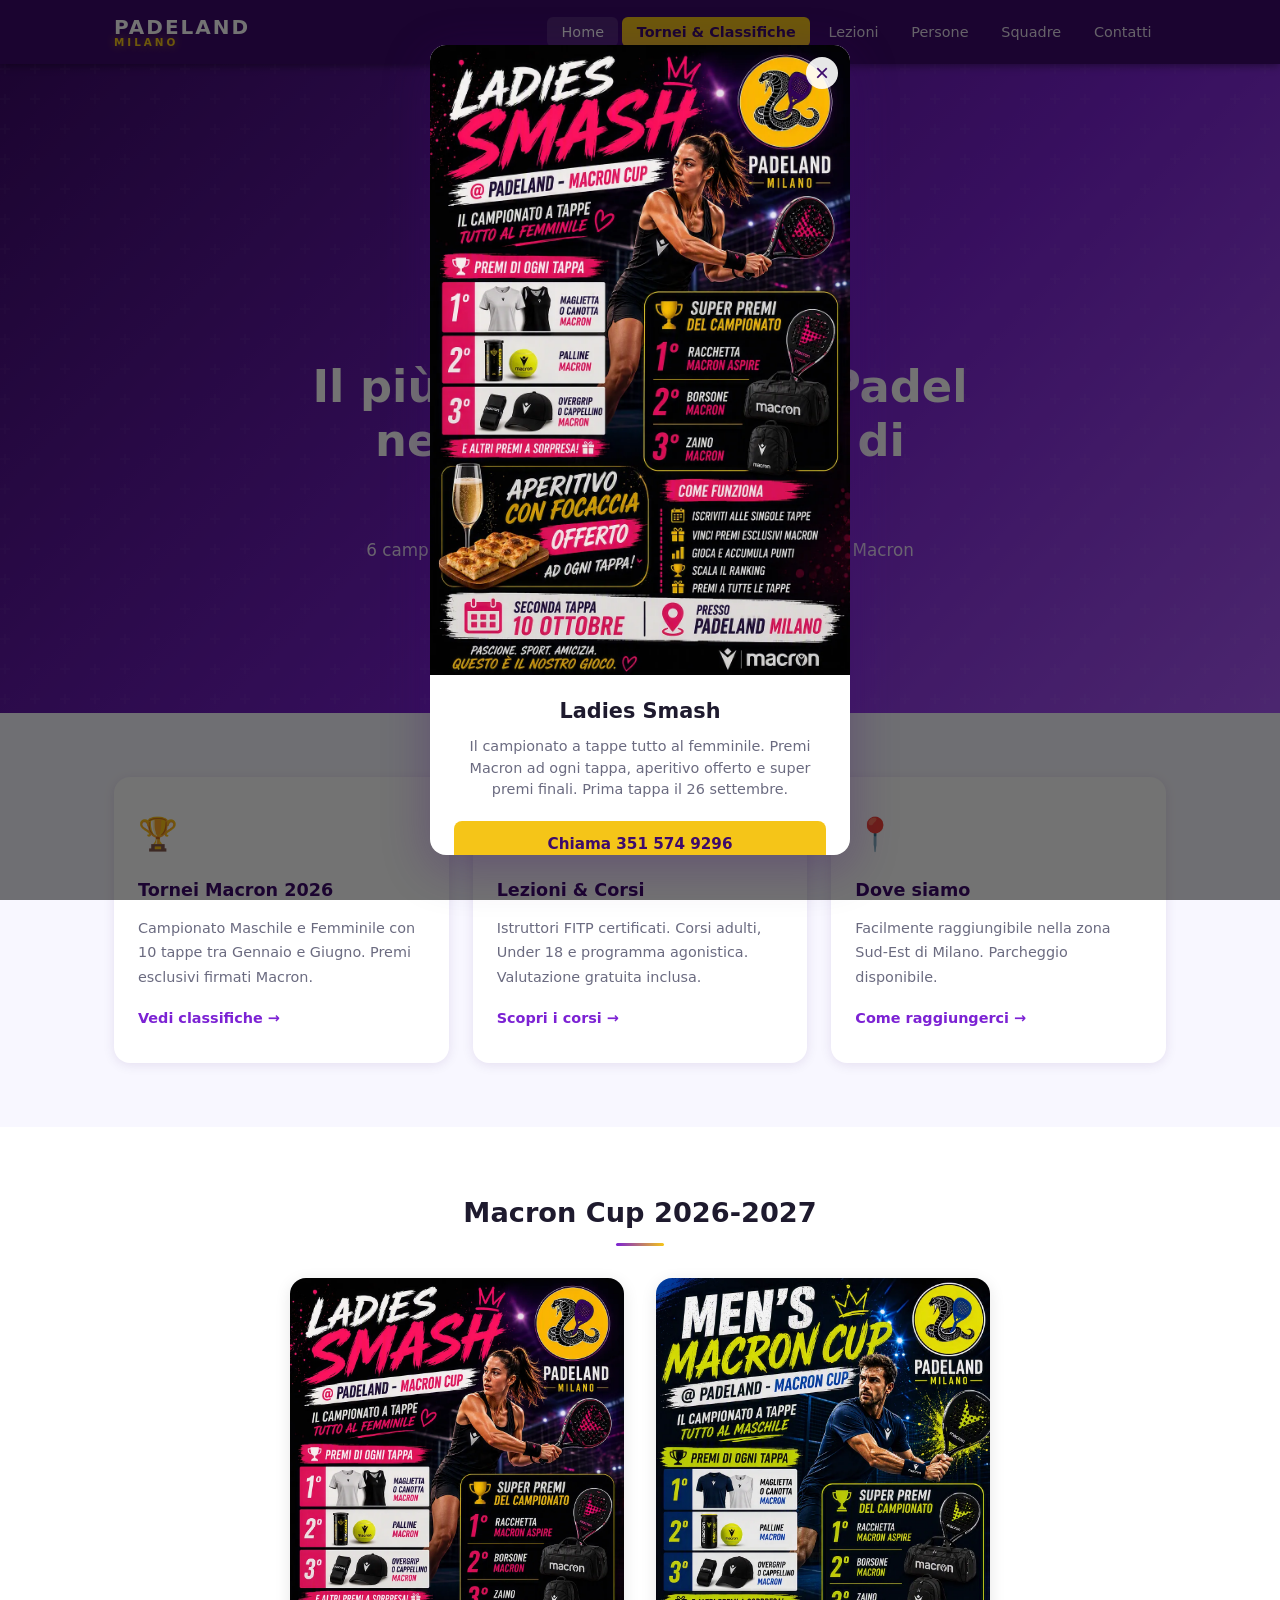
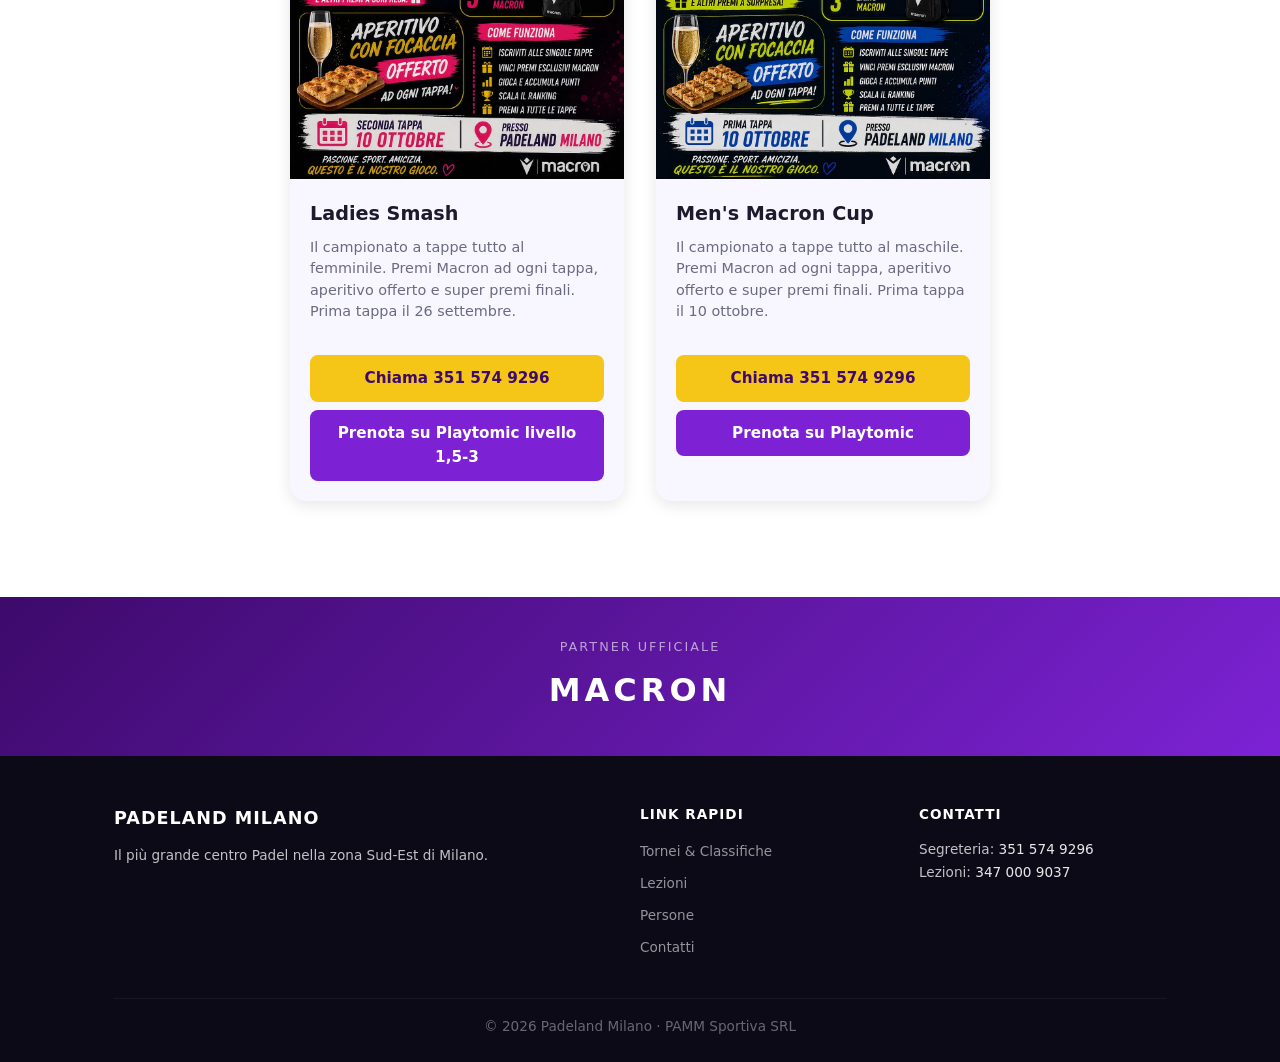
<file: index.html>
<!DOCTYPE html>
<html lang="it">
<head>
  <meta charset="UTF-8">
  <meta name="viewport" content="width=device-width, initial-scale=1.0">
  <title>Padeland Milano - Il più grande centro Padel nella zona Sud-Est di Milano</title>
  <link rel="stylesheet" href="style.css">
  <script async src="https://www.googletagmanager.com/gtag/js?id=G-F0L2XZR0WP"></script>
  <script>
    window.dataLayer = window.dataLayer || [];
    function gtag(){dataLayer.push(arguments);}
    gtag('js', new Date());
    gtag('config', 'G-F0L2XZR0WP');
  </script>
</head>
<body>

  <nav class="navbar">
    <div class="nav-container">
      <a href="index.html" class="nav-logo">
        <span class="logo-text">PADELAND</span>
        <span class="logo-sub">MILANO</span>
      </a>
      <button class="nav-toggle" id="navToggle" aria-label="Menu">
        <span></span><span></span><span></span>
      </button>
      <ul class="nav-menu" id="navMenu">
        <li><a href="index.html" class="nav-link active">Home</a></li>
        <li><a href="tornei.html" class="nav-link highlight">Tornei &amp; Classifiche</a></li>
        <li><a href="lezioni.html" class="nav-link">Lezioni</a></li>
        <li><a href="persone.html" class="nav-link">Persone</a></li>
        <li><a href="serie-d.html" class="nav-link">Squadre</a></li>
        <li><a href="contatti.html" class="nav-link">Contatti</a></li>
      </ul>
    </div>
  </nav>

  <header class="hero">
    <div class="hero-content">
      <img src="img/logo.png" alt="Padeland Milano" class="hero-logo">
      <div class="hero-badge">Milano Sud-Est</div>
      <h1>Il più grande centro Padel<br>nella zona Sud-Est di Milano</h1>
      <p class="hero-sub">6 campi coperti · Tornei · Lezioni per tutti i livelli · Partner Macron</p>
      <div class="hero-cta">
        <a href="tornei.html" class="btn btn-primary">Classifiche 2026</a>
        <a href="lezioni.html" class="btn btn-secondary">Inizia a giocare</a>
      </div>
    </div>
  </header>

  <section class="features">
    <div class="container">
      <div class="features-grid">
        <div class="feature-card">
          <div class="feature-icon">🏆</div>
          <h3>Tornei Macron 2026</h3>
          <p>Campionato Maschile e Femminile con 10 tappe tra Gennaio e Giugno. Premi esclusivi firmati Macron.</p>
          <a href="tornei.html" class="feature-link">Vedi classifiche →</a>
        </div>
        <div class="feature-card">
          <div class="feature-icon">🎓</div>
          <h3>Lezioni &amp; Corsi</h3>
          <p>Istruttori FITP certificati. Corsi adulti, Under 18 e programma agonistica. Valutazione gratuita inclusa.</p>
          <a href="lezioni.html" class="feature-link">Scopri i corsi →</a>
        </div>
        <div class="feature-card">
          <div class="feature-icon">📍</div>
          <h3>Dove siamo</h3>
          <p>Facilmente raggiungibile nella zona Sud-Est di Milano. Parcheggio disponibile.</p>
          <a href="contatti.html" class="feature-link">Come raggiungerci →</a>
        </div>
      </div>
    </div>
  </section>

  <section class="tournaments-preview">
    <div class="container">
      <h2 class="section-title">Macron Cup 2026-2027</h2>
      <div class="locandine-grid">
        <div class="locandina-card">
          <img src="img/locandina1.webp" alt="Ladies Smash — Campionato femminile a tappe">
          <h3>Ladies Smash</h3>
          <p>Il campionato a tappe tutto al femminile. Premi Macron ad ogni tappa, aperitivo offerto e super premi finali. Prima tappa il 26 settembre.</p>
          <div class="locandina-actions">
            <a href="tel:3515749296" class="promo-btn promo-btn-phone">Chiama 351 574 9296</a>
            <a href="https://app.playtomic.com/tournaments/b146290d-3f80-4524-9b76-7422bfa9be40?utm_source=manager" target="_blank" class="promo-btn promo-btn-playtomic">Prenota su Playtomic livello 1,5-3</a>
          </div>
        </div>
        <div class="locandina-card">
          <img src="img/locandina2.webp" alt="Men's Macron Cup — Campionato maschile a tappe">
          <h3>Men's Macron Cup</h3>
          <p>Il campionato a tappe tutto al maschile. Premi Macron ad ogni tappa, aperitivo offerto e super premi finali. Prima tappa il 10 ottobre.</p>
          <div class="locandina-actions">
            <a href="tel:3515749296" class="promo-btn promo-btn-phone">Chiama 351 574 9296</a>
            <a href="https://app.playtomic.com/tournaments/f98c171d-4ebe-49f1-a6be-f34a6c798271?utm_source=manager" target="_blank" class="promo-btn promo-btn-playtomic">Prenota su Playtomic</a>
          </div>
        </div>
      </div>
    </div>
  </section>

  <section class="partners">
    <div class="container">
      <p class="partner-label">Partner ufficiale</p>
      <div class="partner-logo">MACRON</div>
    </div>
  </section>

  <footer class="footer">
    <div class="container">
      <div class="footer-grid">
        <div>
          <div class="footer-logo">PADELAND MILANO</div>
          <p>Il più grande centro Padel nella zona Sud-Est di Milano.</p>
        </div>
        <div>
          <h4>Link rapidi</h4>
          <ul>
            <li><a href="tornei.html">Tornei &amp; Classifiche</a></li>
            <li><a href="lezioni.html">Lezioni</a></li>
            <li><a href="persone.html">Persone</a></li>
            <li><a href="contatti.html">Contatti</a></li>
          </ul>
        </div>
        <div>
          <h4>Contatti</h4>
          <p>Segreteria: <a href="tel:3515749296" style="color:rgba(255,255,255,0.9);">351 574 9296</a><br>Lezioni: <a href="tel:3470009037" style="color:rgba(255,255,255,0.9);">347 000 9037</a></p>
        </div>
      </div>
      <div class="footer-bottom">
        <p>© 2026 Padeland Milano · PAMM Sportiva SRL</p>
      </div>
    </div>
  </footer>

  <script src="main.js"></script>
</body>
</html>
</file>
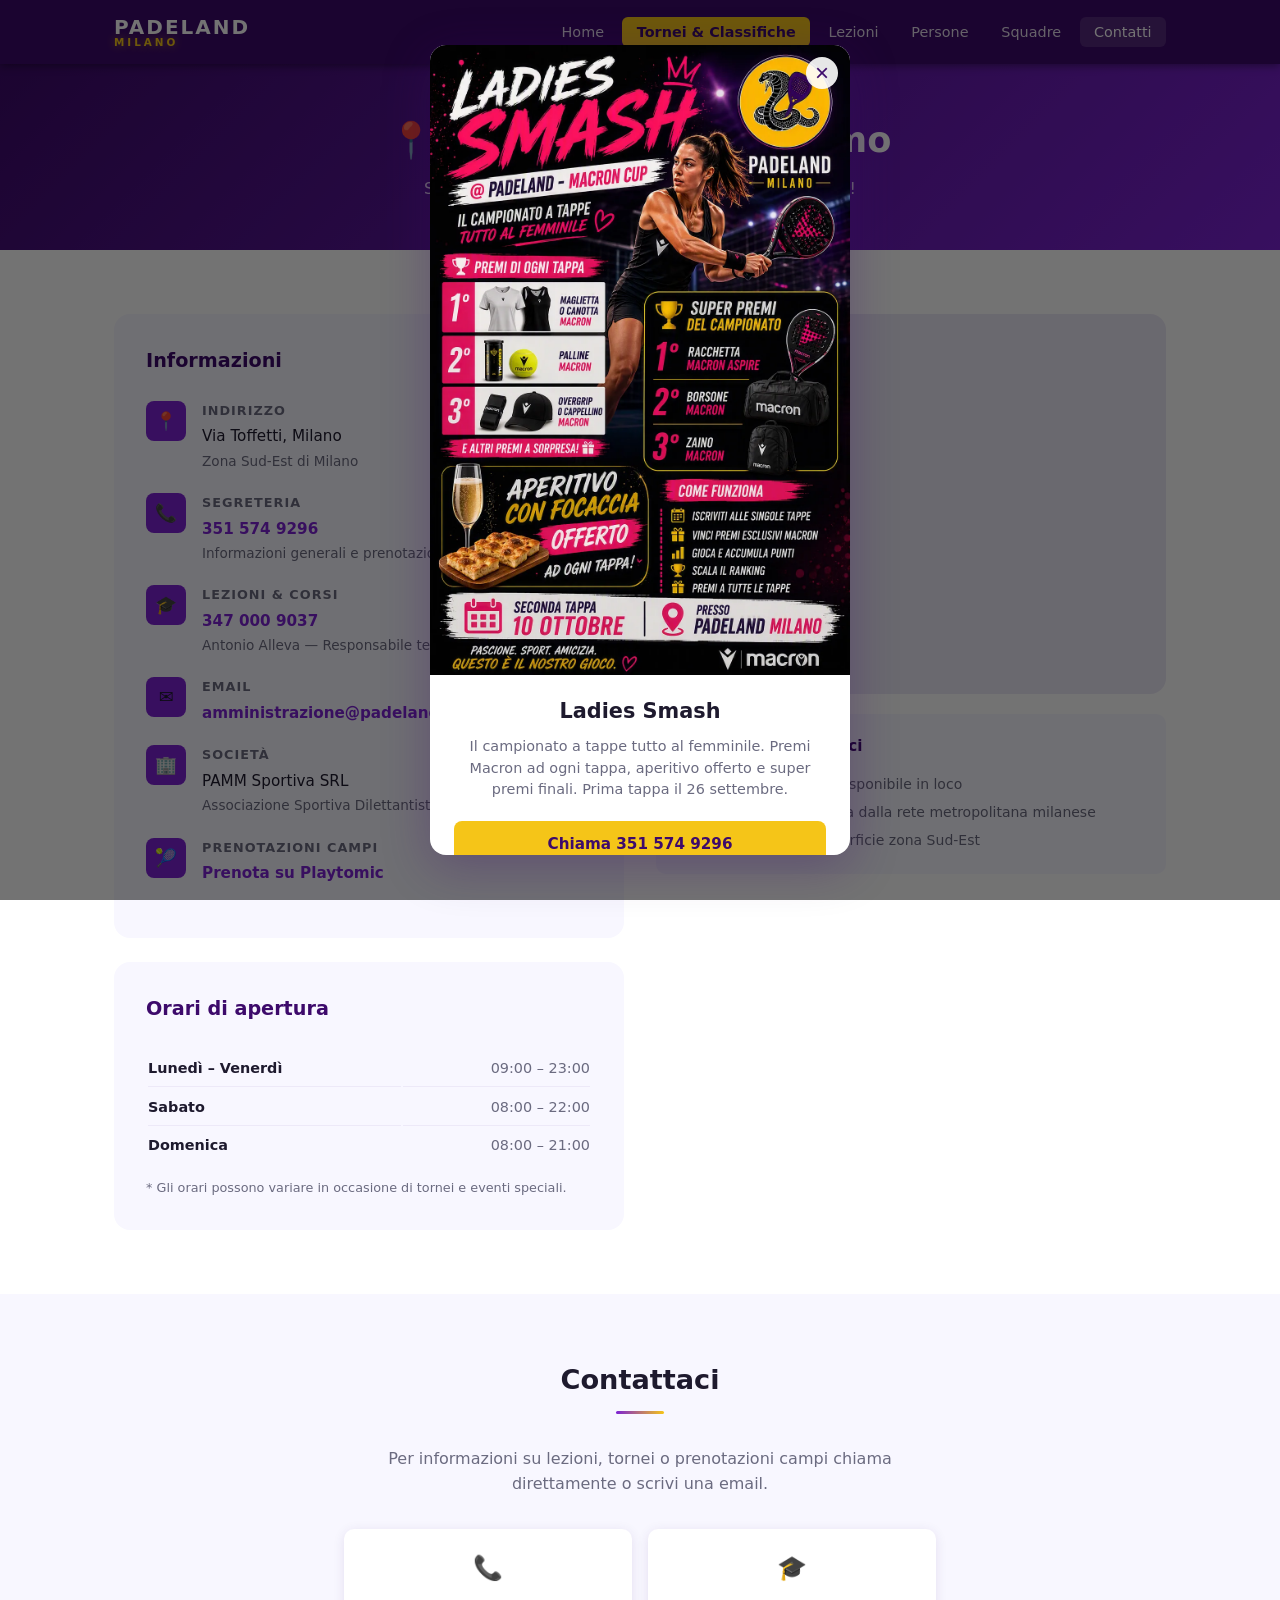
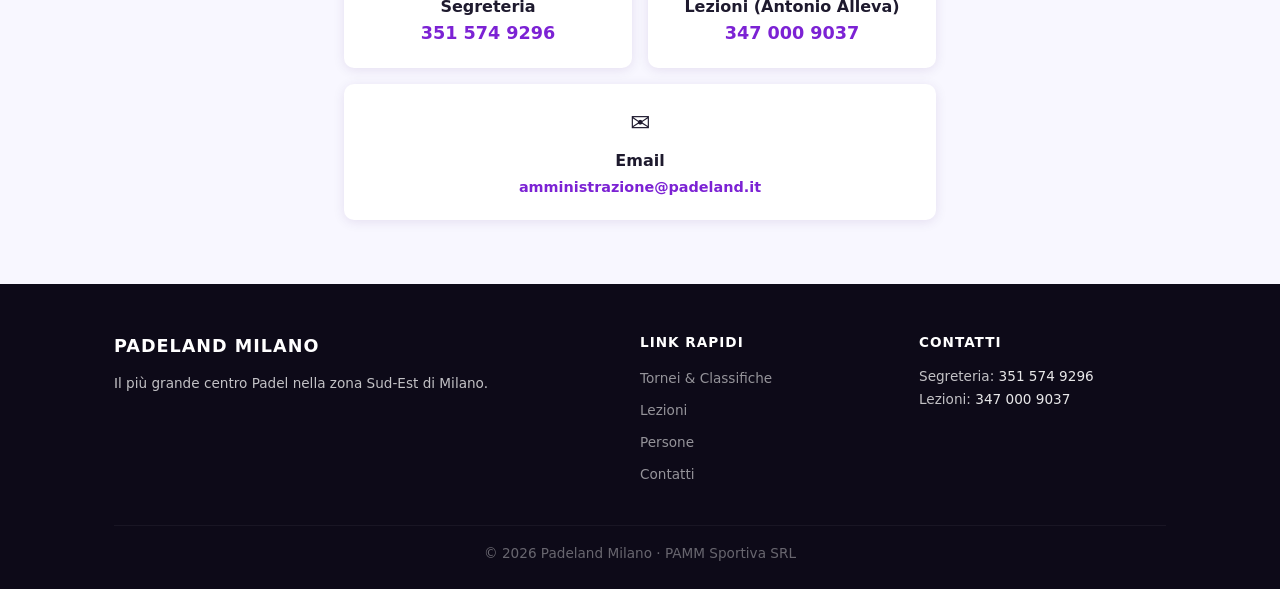
<file: contatti.html>
<!DOCTYPE html>
<html lang="it">
<head>
  <meta charset="UTF-8">
  <meta name="viewport" content="width=device-width, initial-scale=1.0">
  <title>Contatti — Padeland Milano</title>
  <link rel="stylesheet" href="style.css">
  <script async src="https://www.googletagmanager.com/gtag/js?id=G-F0L2XZR0WP"></script>
  <script>
    window.dataLayer = window.dataLayer || [];
    function gtag(){dataLayer.push(arguments);}
    gtag('js', new Date());
    gtag('config', 'G-F0L2XZR0WP');
  </script>
</head>
<body>

  <nav class="navbar">
    <div class="nav-container">
      <a href="index.html" class="nav-logo">
        <span class="logo-text">PADELAND</span>
        <span class="logo-sub">MILANO</span>
      </a>
      <button class="nav-toggle" id="navToggle" aria-label="Menu">
        <span></span><span></span><span></span>
      </button>
      <ul class="nav-menu" id="navMenu">
        <li><a href="index.html" class="nav-link">Home</a></li>
        <li><a href="tornei.html" class="nav-link highlight">Tornei &amp; Classifiche</a></li>
        <li><a href="lezioni.html" class="nav-link">Lezioni</a></li>
        <li><a href="persone.html" class="nav-link">Persone</a></li>
        <li><a href="serie-d.html" class="nav-link">Squadre</a></li>
        <li><a href="contatti.html" class="nav-link active">Contatti</a></li>
      </ul>
    </div>
  </nav>

  <div class="page-header">
    <h1>📍 Contatti &amp; Dove siamo</h1>
    <p>Siamo nella zona Sud-Est di Milano — vieni a trovarci!</p>
  </div>

  <main>
    <section>
      <div class="container">
        <div class="contact-grid">

          <div>
            <div class="contact-info-card">
              <h2>Informazioni</h2>

              <div class="contact-item">
                <div class="contact-item-icon">📍</div>
                <div class="contact-item-text">
                  <strong>Indirizzo</strong>
                  <p>Via Toffetti, Milano<br><span style="color:var(--gray-600); font-size:0.85rem;">Zona Sud-Est di Milano</span></p>
                </div>
              </div>

              <div class="contact-item">
                <div class="contact-item-icon">📞</div>
                <div class="contact-item-text">
                  <strong>Segreteria</strong>
                  <p><a href="tel:3515749296">351 574 9296</a><br>
                  <span style="color:var(--gray-600); font-size:0.85rem;">Informazioni generali e prenotazioni</span></p>
                </div>
              </div>

              <div class="contact-item">
                <div class="contact-item-icon">🎓</div>
                <div class="contact-item-text">
                  <strong>Lezioni &amp; Corsi</strong>
                  <p><a href="tel:3470009037">347 000 9037</a><br>
                  <span style="color:var(--gray-600); font-size:0.85rem;">Antonio Alleva — Responsabile tecnico</span></p>
                </div>
              </div>

              <div class="contact-item">
                <div class="contact-item-icon">✉️</div>
                <div class="contact-item-text">
                  <strong>Email</strong>
                  <p><a href="mailto:amministrazione@padeland.it">amministrazione@padeland.it</a></p>
                </div>
              </div>

              <div class="contact-item">
                <div class="contact-item-icon">🏢</div>
                <div class="contact-item-text">
                  <strong>Società</strong>
                  <p>PAMM Sportiva SRL<br>
                  <span style="color:var(--gray-600); font-size:0.85rem;">Associazione Sportiva Dilettantistica</span></p>
                </div>
              </div>

              <div class="contact-item">
                <div class="contact-item-icon">🎾</div>
                <div class="contact-item-text">
                  <strong>Prenotazioni campi</strong>
                  <p><a href="https://www.playtomic.io" target="_blank" rel="noopener">Prenota su Playtomic</a></p>
                </div>
              </div>
            </div>

            <div class="contact-info-card" style="margin-top: 1.5rem;">
              <h2>Orari di apertura</h2>
              <table class="orari-table">
                <tr><td>Lunedì – Venerdì</td><td>09:00 – 23:00</td></tr>
                <tr><td>Sabato</td><td>08:00 – 22:00</td></tr>
                <tr><td>Domenica</td><td>08:00 – 21:00</td></tr>
              </table>
              <p style="font-size:0.8rem; color:var(--gray-600); margin-top:0.75rem;">
                * Gli orari possono variare in occasione di tornei e eventi speciali.
              </p>
            </div>
          </div>

          <div>
            <div class="map-placeholder">
              <iframe
                src="https://www.google.com/maps/embed?pb=!1m18!1m12!1m3!1d2799.5!2d9.2333!3d45.4400!2m3!1f0!2f0!3f0!3m2!1i1024!2i768!4f13.1!3m3!1m2!1s0x0%3A0x0!2zVmlhIFRvZmZldHRpLCBNaWxhbm8!5e0!3m2!1sit!2sit!4v1"
                allowfullscreen=""
                loading="lazy"
                referrerpolicy="no-referrer-when-downgrade"
                title="Mappa Padeland Milano">
              </iframe>
            </div>

            <div style="margin-top: 1.25rem; background: var(--gray-100); border-radius: var(--radius); padding: 1.25rem;">
              <h3 style="font-size: 0.95rem; font-weight: 700; margin-bottom: 0.75rem; color: var(--purple-dark);">🚗 Come raggiungerci</h3>
              <ul style="font-size: 0.875rem; color: var(--gray-600); line-height: 2;">
                <li>• <strong>In auto:</strong> Parcheggio disponibile in loco</li>
                <li>• <strong>In metro:</strong> Zona servita dalla rete metropolitana milanese</li>
                <li>• <strong>In tram:</strong> Linee di superficie zona Sud-Est</li>
              </ul>
            </div>
          </div>

        </div>
      </div>
    </section>

    <section style="background: var(--gray-100); padding: 4rem 0;">
      <div class="container" style="text-align: center; max-width: 640px;">
        <h2 class="section-title">Contattaci</h2>
        <p style="color: var(--gray-600); margin-bottom: 2rem;">
          Per informazioni su lezioni, tornei o prenotazioni campi chiama direttamente o scrivi una email.
        </p>
        <div style="display: flex; gap: 1rem; justify-content: center; flex-wrap: wrap;">
          <div style="background: white; padding: 1.25rem 1.75rem; border-radius: var(--radius); box-shadow: var(--shadow); flex: 1; min-width: 200px;">
            <div style="font-size: 1.5rem; margin-bottom: 0.4rem;">📞</div>
            <strong>Segreteria</strong><br>
            <a href="tel:3515749296" style="color: var(--purple); font-weight: 700; font-size: 1.1rem;">351 574 9296</a>
          </div>
          <div style="background: white; padding: 1.25rem 1.75rem; border-radius: var(--radius); box-shadow: var(--shadow); flex: 1; min-width: 200px;">
            <div style="font-size: 1.5rem; margin-bottom: 0.4rem;">🎓</div>
            <strong>Lezioni (Antonio Alleva)</strong><br>
            <a href="tel:3470009037" style="color: var(--purple); font-weight: 700; font-size: 1.1rem;">347 000 9037</a>
          </div>
          <div style="background: white; padding: 1.25rem 1.75rem; border-radius: var(--radius); box-shadow: var(--shadow); flex: 1; min-width: 200px;">
            <div style="font-size: 1.5rem; margin-bottom: 0.4rem;">✉️</div>
            <strong>Email</strong><br>
            <a href="mailto:amministrazione@padeland.it" style="color: var(--purple); font-weight: 600; font-size: 0.9rem;">amministrazione@padeland.it</a>
          </div>
        </div>
      </div>
    </section>
  </main>

  <footer class="footer">
    <div class="container">
      <div class="footer-grid">
        <div>
          <div class="footer-logo">PADELAND MILANO</div>
          <p>Il più grande centro Padel nella zona Sud-Est di Milano.</p>
        </div>
        <div>
          <h4>Link rapidi</h4>
          <ul>
            <li><a href="tornei.html">Tornei &amp; Classifiche</a></li>
            <li><a href="lezioni.html">Lezioni</a></li>
            <li><a href="persone.html">Persone</a></li>
            <li><a href="contatti.html">Contatti</a></li>
          </ul>
        </div>
        <div>
          <h4>Contatti</h4>
          <p>Segreteria: <a href="tel:3515749296" style="color:rgba(255,255,255,0.9);">351 574 9296</a><br>Lezioni: <a href="tel:3470009037" style="color:rgba(255,255,255,0.9);">347 000 9037</a></p>
        </div>
      </div>
      <div class="footer-bottom">
        <p>© 2026 Padeland Milano · PAMM Sportiva SRL</p>
      </div>
    </div>
  </footer>

  <script src="main.js"></script>
</body>
</html>
</file>
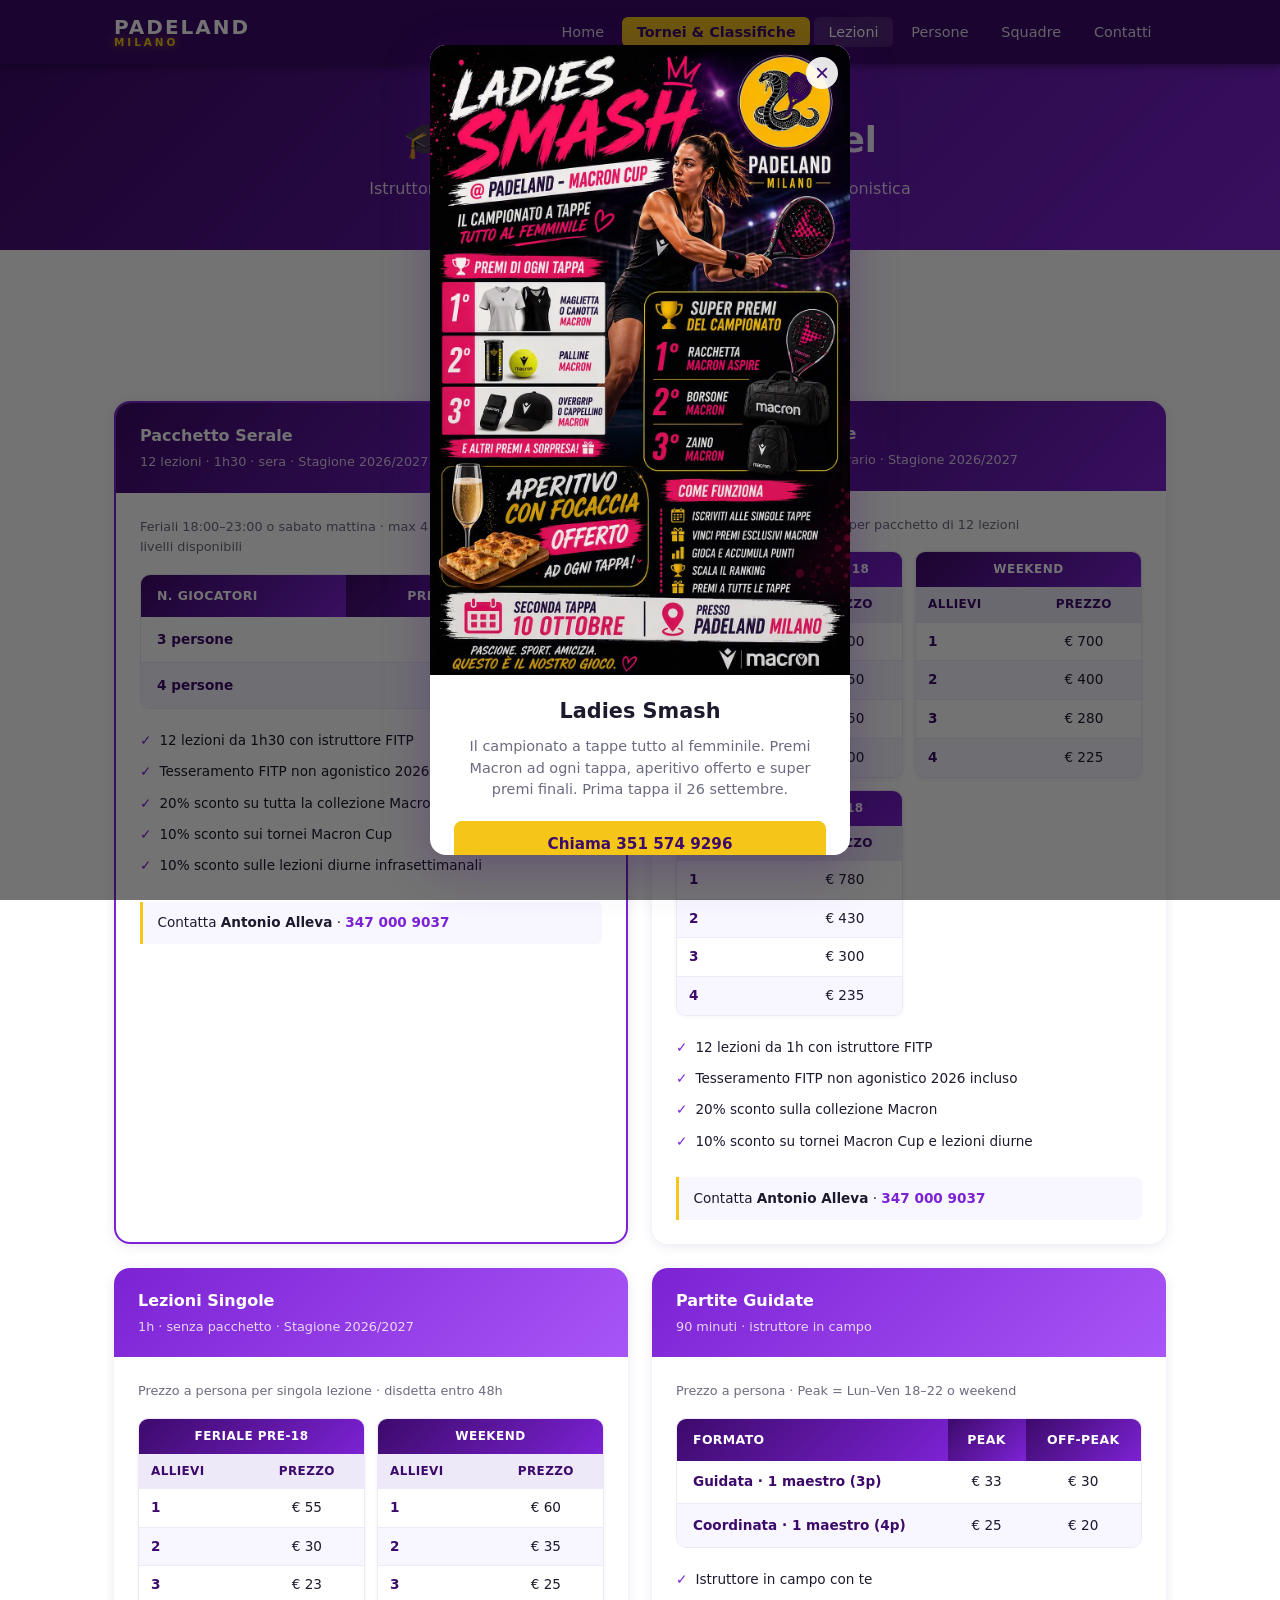
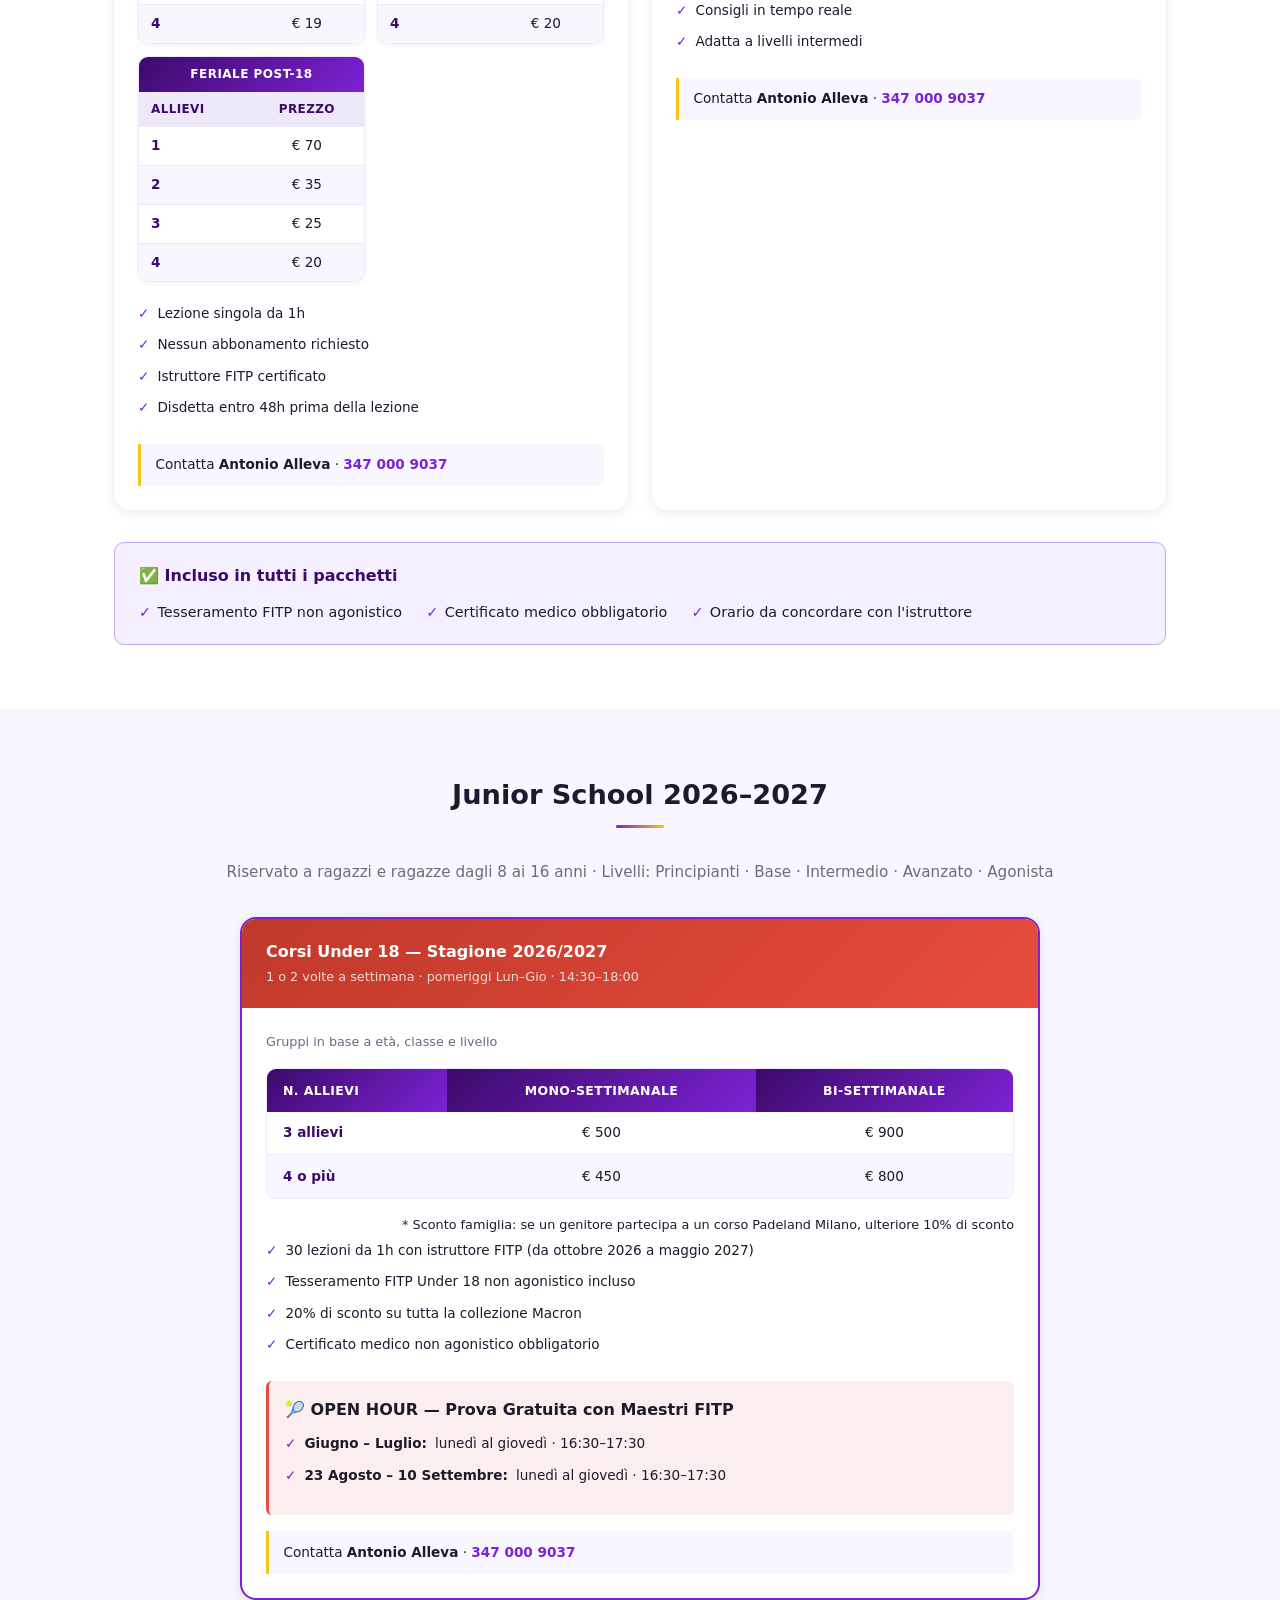
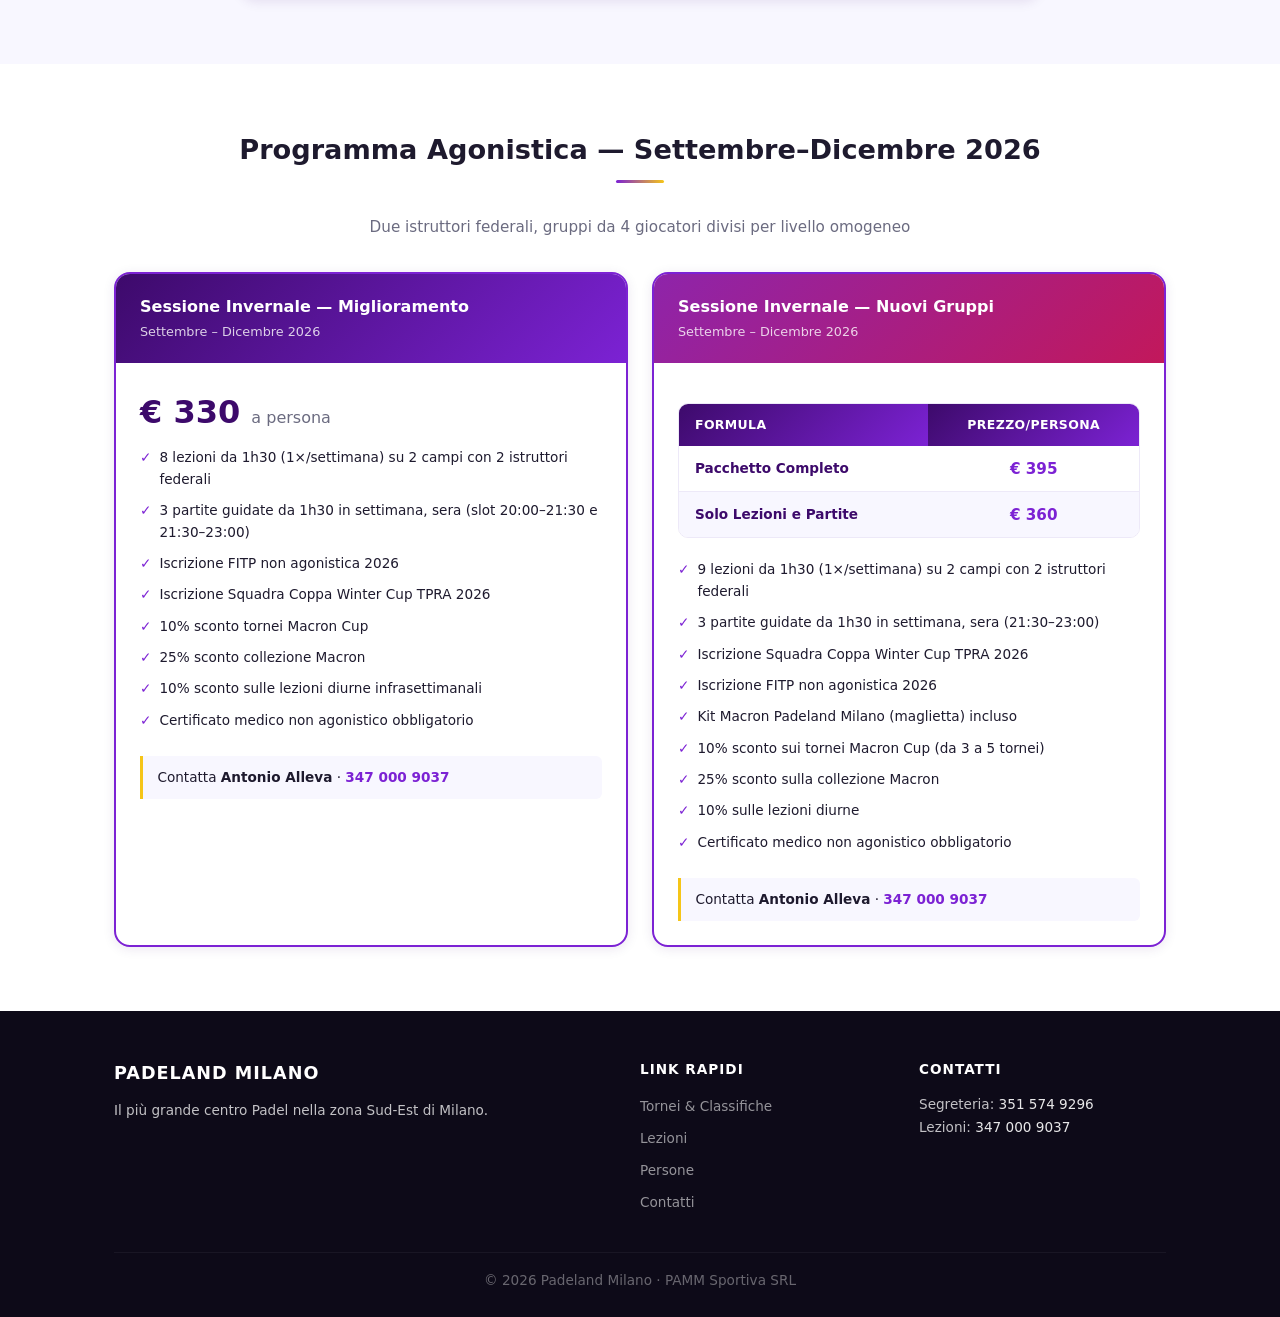
<file: lezioni.html>
<!DOCTYPE html>
<html lang="it">
<head>
  <meta charset="UTF-8">
  <meta name="viewport" content="width=device-width, initial-scale=1.0">
  <title>Lezioni Padel — Padeland Milano</title>
  <link rel="stylesheet" href="style.css">
  <script async src="https://www.googletagmanager.com/gtag/js?id=G-F0L2XZR0WP"></script>
  <script>
    window.dataLayer = window.dataLayer || [];
    function gtag(){dataLayer.push(arguments);}
    gtag('js', new Date());
    gtag('config', 'G-F0L2XZR0WP');
  </script>
</head>
<body>

  <nav class="navbar">
    <div class="nav-container">
      <a href="index.html" class="nav-logo">
        <span class="logo-text">PADELAND</span>
        <span class="logo-sub">MILANO</span>
      </a>
      <button class="nav-toggle" id="navToggle" aria-label="Menu">
        <span></span><span></span><span></span>
      </button>
      <ul class="nav-menu" id="navMenu">
        <li><a href="index.html" class="nav-link">Home</a></li>
        <li><a href="tornei.html" class="nav-link highlight">Tornei &amp; Classifiche</a></li>
        <li><a href="lezioni.html" class="nav-link active">Lezioni</a></li>
        <li><a href="persone.html" class="nav-link">Persone</a></li>
        <li><a href="serie-d.html" class="nav-link">Squadre</a></li>
        <li><a href="contatti.html" class="nav-link">Contatti</a></li>
      </ul>
    </div>
  </nav>

  <div class="page-header">
    <h1>🎓 Lezioni &amp; Corsi Padel</h1>
    <p>Istruttori FITP certificati · Adulti &amp; Under 18 · Programma agonistica</p>
  </div>

  <main>
    <!-- ADULTI -->
    <section>
      <div class="container">
        <h2 class="section-title">Corsi per Adulti</h2>
        <div class="price-grid">

          <!-- PACCHETTO SERALE -->
          <div class="price-card featured">
            <div class="price-header">
              <h3>Pacchetto Serale</h3>
              <div class="price-duration">12 lezioni · 1h30 · sera · Stagione 2026/2027</div>
            </div>
            <div class="price-body">
              <div class="price-note">Feriali 18:00–23:00 o sabato mattina · max 4 giocatori per campo · 4 livelli disponibili</div>
              <table class="lezioni-price-table">
                <thead>
                  <tr><th>N. giocatori</th><th>Prezzo/persona</th></tr>
                </thead>
                <tbody>
                  <tr><td>3 persone</td><td><strong>€ 410</strong></td></tr>
                  <tr><td>4 persone</td><td><strong>€ 320</strong></td></tr>
                </tbody>
              </table>
              <ul class="price-features">
                <li>12 lezioni da 1h30 con istruttore FITP</li>
                <li>Tesseramento FITP non agonistico 2026 incluso</li>
                <li>20% sconto su tutta la collezione Macron</li>
                <li>10% sconto sui tornei Macron Cup</li>
                <li>10% sconto sulle lezioni diurne infrasettimanali</li>
              </ul>
              <div class="price-contact">
                Contatta <strong>Antonio Alleva</strong> · <a href="tel:3470009037">347 000 9037</a>
              </div>
            </div>
          </div>

          <!-- PACCHETTO FLESSIBILE -->
          <div class="price-card">
            <div class="price-header">
              <h3>Pacchetto Flessibile</h3>
              <div class="price-duration">12 lezioni · 1h · qualsiasi orario · Stagione 2026/2027</div>
            </div>
            <div class="price-body">
              <div class="price-note">4 livelli disponibili · prezzo per pacchetto di 12 lezioni</div>
              <!-- desktop: tabella unica -->
              <table class="lezioni-price-table flessibile-desktop">
                <thead>
                  <tr>
                    <th>Allievi</th>
                    <th>Feriale fino alle 18</th>
                    <th class="th-weekend">Week-<br>end</th>
                    <th>Feriale dopo le 18</th>
                  </tr>
                </thead>
                <tbody>
                  <tr><td>1 persona</td><td>€ 600</td><td>€ 700</td><td>€ 780</td></tr>
                  <tr><td>2 persone</td><td>€ 350</td><td>€ 400</td><td>€ 430</td></tr>
                  <tr><td>3 persone</td><td>€ 250</td><td>€ 280</td><td>€ 300</td></tr>
                  <tr><td>4 persone</td><td>€ 200</td><td>€ 225</td><td>€ 235</td></tr>
                </tbody>
              </table>
              <!-- mobile: blocchi impilati -->
              <div class="flessibile-grid flessibile-mobile">
                <div class="flessibile-block">
                  <div class="flessibile-label">Feriale fino alle 18</div>
                  <table class="lezioni-price-table">
                    <thead><tr><th>Allievi</th><th>Prezzo</th></tr></thead>
                    <tbody>
                      <tr><td>1</td><td>€ 600</td></tr>
                      <tr><td>2</td><td>€ 350</td></tr>
                      <tr><td>3</td><td>€ 250</td></tr>
                      <tr><td>4</td><td>€ 200</td></tr>
                    </tbody>
                  </table>
                </div>
                <div class="flessibile-block">
                  <div class="flessibile-label">Weekend</div>
                  <table class="lezioni-price-table">
                    <thead><tr><th>Allievi</th><th>Prezzo</th></tr></thead>
                    <tbody>
                      <tr><td>1</td><td>€ 700</td></tr>
                      <tr><td>2</td><td>€ 400</td></tr>
                      <tr><td>3</td><td>€ 280</td></tr>
                      <tr><td>4</td><td>€ 225</td></tr>
                    </tbody>
                  </table>
                </div>
                <div class="flessibile-block">
                  <div class="flessibile-label">Feriale dopo le 18</div>
                  <table class="lezioni-price-table">
                    <thead><tr><th>Allievi</th><th>Prezzo</th></tr></thead>
                    <tbody>
                      <tr><td>1</td><td>€ 780</td></tr>
                      <tr><td>2</td><td>€ 430</td></tr>
                      <tr><td>3</td><td>€ 300</td></tr>
                      <tr><td>4</td><td>€ 235</td></tr>
                    </tbody>
                  </table>
                </div>
              </div>
              <ul class="price-features">
                <li>12 lezioni da 1h con istruttore FITP</li>
                <li>Tesseramento FITP non agonistico 2026 incluso</li>
                <li>20% sconto sulla collezione Macron</li>
                <li>10% sconto su tornei Macron Cup e lezioni diurne</li>
              </ul>
              <div class="price-contact">
                Contatta <strong>Antonio Alleva</strong> · <a href="tel:3470009037">347 000 9037</a>
              </div>
            </div>
          </div>

          <!-- LEZIONI SINGOLE -->
          <div class="price-card">
            <div class="price-header alt">
              <h3>Lezioni Singole</h3>
              <div class="price-duration">1h · senza pacchetto · Stagione 2026/2027</div>
            </div>
            <div class="price-body">
              <div class="price-note">Prezzo a persona per singola lezione · disdetta entro 48h</div>
              <!-- desktop: tabella unica -->
              <table class="lezioni-price-table flessibile-desktop">
                <thead>
                  <tr>
                    <th>N. allievi</th>
                    <th>Feriale pre-18</th>
                    <th class="th-weekend">Week-<br>end</th>
                    <th>Feriale post-18</th>
                  </tr>
                </thead>
                <tbody>
                  <tr><td>1 persona</td><td>€ 55</td><td>€ 60</td><td>€ 70</td></tr>
                  <tr><td>2 persone</td><td>€ 30</td><td>€ 35</td><td>€ 35</td></tr>
                  <tr><td>3 persone</td><td>€ 23</td><td>€ 25</td><td>€ 25</td></tr>
                  <tr><td>4 persone</td><td>€ 19</td><td>€ 20</td><td>€ 20</td></tr>
                </tbody>
              </table>
              <!-- mobile: blocchi impilati -->
              <div class="flessibile-grid flessibile-mobile">
                <div class="flessibile-block">
                  <div class="flessibile-label">Feriale pre-18</div>
                  <table class="lezioni-price-table">
                    <thead><tr><th>Allievi</th><th>Prezzo</th></tr></thead>
                    <tbody>
                      <tr><td>1</td><td>€ 55</td></tr>
                      <tr><td>2</td><td>€ 30</td></tr>
                      <tr><td>3</td><td>€ 23</td></tr>
                      <tr><td>4</td><td>€ 19</td></tr>
                    </tbody>
                  </table>
                </div>
                <div class="flessibile-block">
                  <div class="flessibile-label">Weekend</div>
                  <table class="lezioni-price-table">
                    <thead><tr><th>Allievi</th><th>Prezzo</th></tr></thead>
                    <tbody>
                      <tr><td>1</td><td>€ 60</td></tr>
                      <tr><td>2</td><td>€ 35</td></tr>
                      <tr><td>3</td><td>€ 25</td></tr>
                      <tr><td>4</td><td>€ 20</td></tr>
                    </tbody>
                  </table>
                </div>
                <div class="flessibile-block">
                  <div class="flessibile-label">Feriale post-18</div>
                  <table class="lezioni-price-table">
                    <thead><tr><th>Allievi</th><th>Prezzo</th></tr></thead>
                    <tbody>
                      <tr><td>1</td><td>€ 70</td></tr>
                      <tr><td>2</td><td>€ 35</td></tr>
                      <tr><td>3</td><td>€ 25</td></tr>
                      <tr><td>4</td><td>€ 20</td></tr>
                    </tbody>
                  </table>
                </div>
              </div>
              <ul class="price-features">
                <li>Lezione singola da 1h</li>
                <li>Nessun abbonamento richiesto</li>
                <li>Istruttore FITP certificato</li>
                <li>Disdetta entro 48h prima della lezione</li>
              </ul>
              <div class="price-contact">
                Contatta <strong>Antonio Alleva</strong> · <a href="tel:3470009037">347 000 9037</a>
              </div>
            </div>
          </div>

          <!-- PARTITE GUIDATE -->
          <div class="price-card">
            <div class="price-header alt">
              <h3>Partite Guidate</h3>
              <div class="price-duration">90 minuti · istruttore in campo</div>
            </div>
            <div class="price-body">
              <div class="price-note">Prezzo a persona · Peak = Lun–Ven 18–22 o weekend</div>
              <table class="lezioni-price-table">
                <thead>
                  <tr><th>Formato</th><th>Peak</th><th>Off-peak</th></tr>
                </thead>
                <tbody>
                  <tr><td>Guidata · 1 maestro (3p)</td><td>€ 33</td><td>€ 30</td></tr>
                  <tr><td>Coordinata · 1 maestro (4p)</td><td>€ 25</td><td>€ 20</td></tr>
                </tbody>
              </table>
              <ul class="price-features">
                <li>Istruttore in campo con te</li>
                <li>Consigli in tempo reale</li>
                <li>Adatta a livelli intermedi</li>
              </ul>
              <div class="price-contact">
                Contatta <strong>Antonio Alleva</strong> · <a href="tel:3470009037">347 000 9037</a>
              </div>
            </div>
          </div>

        </div>

        <div class="includes-box">
          <h3>✅ Incluso in tutti i pacchetti</h3>
          <ul class="includes-list">
            <li>Tesseramento FITP non agonistico</li>
            <li>Certificato medico obbligatorio</li>
            <li>Orario da concordare con l'istruttore</li>
          </ul>
        </div>
      </div>
    </section>

    <!-- JUNIOR SCHOOL -->
    <section id="junior-school" style="background: var(--gray-100); padding: 4rem 0; scroll-margin-top: 70px;">
      <div class="container">
        <h2 class="section-title">Junior School 2026–2027</h2>
        <p style="text-align:center; color:var(--gray-600); margin-bottom:2rem; font-size:0.95rem;">
          Riservato a ragazzi e ragazze dagli 8 ai 16 anni · Livelli: Principianti · Base · Intermedio · Avanzato · Agonista
        </p>
        <div style="max-width: 800px; margin: 0 auto; display: flex; flex-direction: column; gap: 1.5rem;">

          <!-- PACCHETTO CORSI -->
          <div class="price-card featured" style="max-width:100%;">
            <div class="price-header" style="background: linear-gradient(135deg, #c0392b, #e74c3c);">
              <h3>Corsi Under 18 — Stagione 2026/2027</h3>
              <div class="price-duration">1 o 2 volte a settimana · pomeriggi Lun–Gio · 14:30–18:00</div>
            </div>
            <div class="price-body">
              <div class="price-note">Gruppi in base a età, classe e livello</div>
              <table class="lezioni-price-table">
                <thead>
                  <tr><th>N. allievi</th><th>Mono-settimanale</th><th>Bi-settimanale</th></tr>
                </thead>
                <tbody>
                  <tr><td>3 allievi</td><td>€ 500</td><td>€ 900</td></tr>
                  <tr><td>4 o più</td><td>€ 450</td><td>€ 800</td></tr>
                </tbody>
              </table>
              <p style="font-size:0.8rem; color:var(--gray-500); text-align:right; margin-top:0.25rem;">
                * Sconto famiglia: se un genitore partecipa a un corso Padeland Milano, ulteriore 10% di sconto
              </p>
              <ul class="price-features">
                <li>30 lezioni da 1h con istruttore FITP (da ottobre 2026 a maggio 2027)</li>
                <li>Tesseramento FITP Under 18 non agonistico incluso</li>
                <li>20% di sconto su tutta la collezione Macron</li>
                <li>Certificato medico non agonistico obbligatorio</li>
              </ul>
              <div style="margin-top:1.25rem; padding:1rem; background: rgba(192,57,43,0.08); border-left: 3px solid #e74c3c; border-radius:6px;">
                <p style="font-weight:700; margin-bottom:0.4rem;">🎾 OPEN HOUR — Prova Gratuita con Maestri FITP</p>
                <ul class="price-features" style="margin-bottom:0.5rem;">
                  <li><strong>Giugno – Luglio:</strong> lunedì al giovedì · 16:30–17:30</li>
                  <li><strong>23 Agosto – 10 Settembre:</strong> lunedì al giovedì · 16:30–17:30</li>
                </ul>
              </div>
              <div class="price-contact" style="margin-top:1rem;">
                Contatta <strong>Antonio Alleva</strong> · <a href="tel:3470009037">347 000 9037</a>
              </div>
            </div>
          </div>

        </div>
      </div>
    </section>

    <!-- AGONISTICA -->
    <section>
      <div class="container">
        <h2 class="section-title">Programma Agonistica — Settembre–Dicembre 2026</h2>
        <p style="text-align:center; color:var(--gray-600); margin-bottom:2rem; font-size:0.95rem;">
          Due istruttori federali, gruppi da 4 giocatori divisi per livello omogeneo
        </p>

        <div class="price-grid">

          <!-- AGONISTICA GRUPPI ESISTENTI -->
          <div class="price-card featured">
            <div class="price-header" style="background: linear-gradient(135deg, var(--purple-dark), var(--purple));">
              <h3>Sessione Invernale — Miglioramento</h3>
              <div class="price-duration">Settembre – Dicembre 2026</div>
            </div>
            <div class="price-body">
              <div class="price-amount">€ 330 <span>a persona</span></div>
              <ul class="price-features">
                <li>8 lezioni da 1h30 (1×/settimana) su 2 campi con 2 istruttori federali</li>
                <li>3 partite guidate da 1h30 in settimana, sera (slot 20:00–21:30 e 21:30–23:00)</li>
                <li>Iscrizione FITP non agonistica 2026</li>
                <li>Iscrizione Squadra Coppa Winter Cup TPRA 2026</li>
                <li>10% sconto tornei Macron Cup</li>
                <li>25% sconto collezione Macron</li>
                <li>10% sconto sulle lezioni diurne infrasettimanali</li>
                <li>Certificato medico non agonistico obbligatorio</li>
              </ul>
              <div class="price-contact">
                Contatta <strong>Antonio Alleva</strong> · <a href="tel:3470009037">347 000 9037</a>
              </div>
            </div>
          </div>

          <!-- AGONISTICA NUOVI GRUPPI -->
          <div class="price-card featured">
            <div class="price-header" style="background: linear-gradient(135deg, #8e24aa, #c2185b);">
              <h3>Sessione Invernale — Nuovi Gruppi</h3>
              <div class="price-duration">Settembre – Dicembre 2026</div>
            </div>
            <div class="price-body">
              <table class="lezioni-price-table">
                <thead>
                  <tr><th>Formula</th><th>Prezzo/persona</th></tr>
                </thead>
                <tbody>
                  <tr><td>Pacchetto Completo</td><td><strong>€ 395</strong></td></tr>
                  <tr><td>Solo Lezioni e Partite</td><td><strong>€ 360</strong></td></tr>
                </tbody>
              </table>
              <ul class="price-features">
                <li>9 lezioni da 1h30 (1×/settimana) su 2 campi con 2 istruttori federali</li>
                <li>3 partite guidate da 1h30 in settimana, sera (21:30–23:00)</li>
                <li>Iscrizione Squadra Coppa Winter Cup TPRA 2026</li>
                <li>Iscrizione FITP non agonistica 2026</li>
                <li>Kit Macron Padeland Milano (maglietta) incluso</li>
                <li>10% sconto sui tornei Macron Cup (da 3 a 5 tornei)</li>
                <li>25% sconto sulla collezione Macron</li>
                <li>10% sulle lezioni diurne</li>
                <li>Certificato medico non agonistico obbligatorio</li>
              </ul>
              <div class="price-contact">
                Contatta <strong>Antonio Alleva</strong> · <a href="tel:3470009037">347 000 9037</a>
              </div>
            </div>
          </div>

        </div>
      </div>
    </section>
  </main>

  <footer class="footer">
    <div class="container">
      <div class="footer-grid">
        <div>
          <div class="footer-logo">PADELAND MILANO</div>
          <p>Il più grande centro Padel nella zona Sud-Est di Milano.</p>
        </div>
        <div>
          <h4>Link rapidi</h4>
          <ul>
            <li><a href="tornei.html">Tornei &amp; Classifiche</a></li>
            <li><a href="lezioni.html">Lezioni</a></li>
            <li><a href="persone.html">Persone</a></li>
            <li><a href="contatti.html">Contatti</a></li>
          </ul>
        </div>
        <div>
          <h4>Contatti</h4>
          <p>Segreteria: <a href="tel:3515749296" style="color:rgba(255,255,255,0.9);">351 574 9296</a><br>Lezioni: <a href="tel:3470009037" style="color:rgba(255,255,255,0.9);">347 000 9037</a></p>
        </div>
      </div>
      <div class="footer-bottom">
        <p>© 2026 Padeland Milano · PAMM Sportiva SRL</p>
      </div>
    </div>
  </footer>

  <script src="main.js"></script>
</body>
</html>
</file>
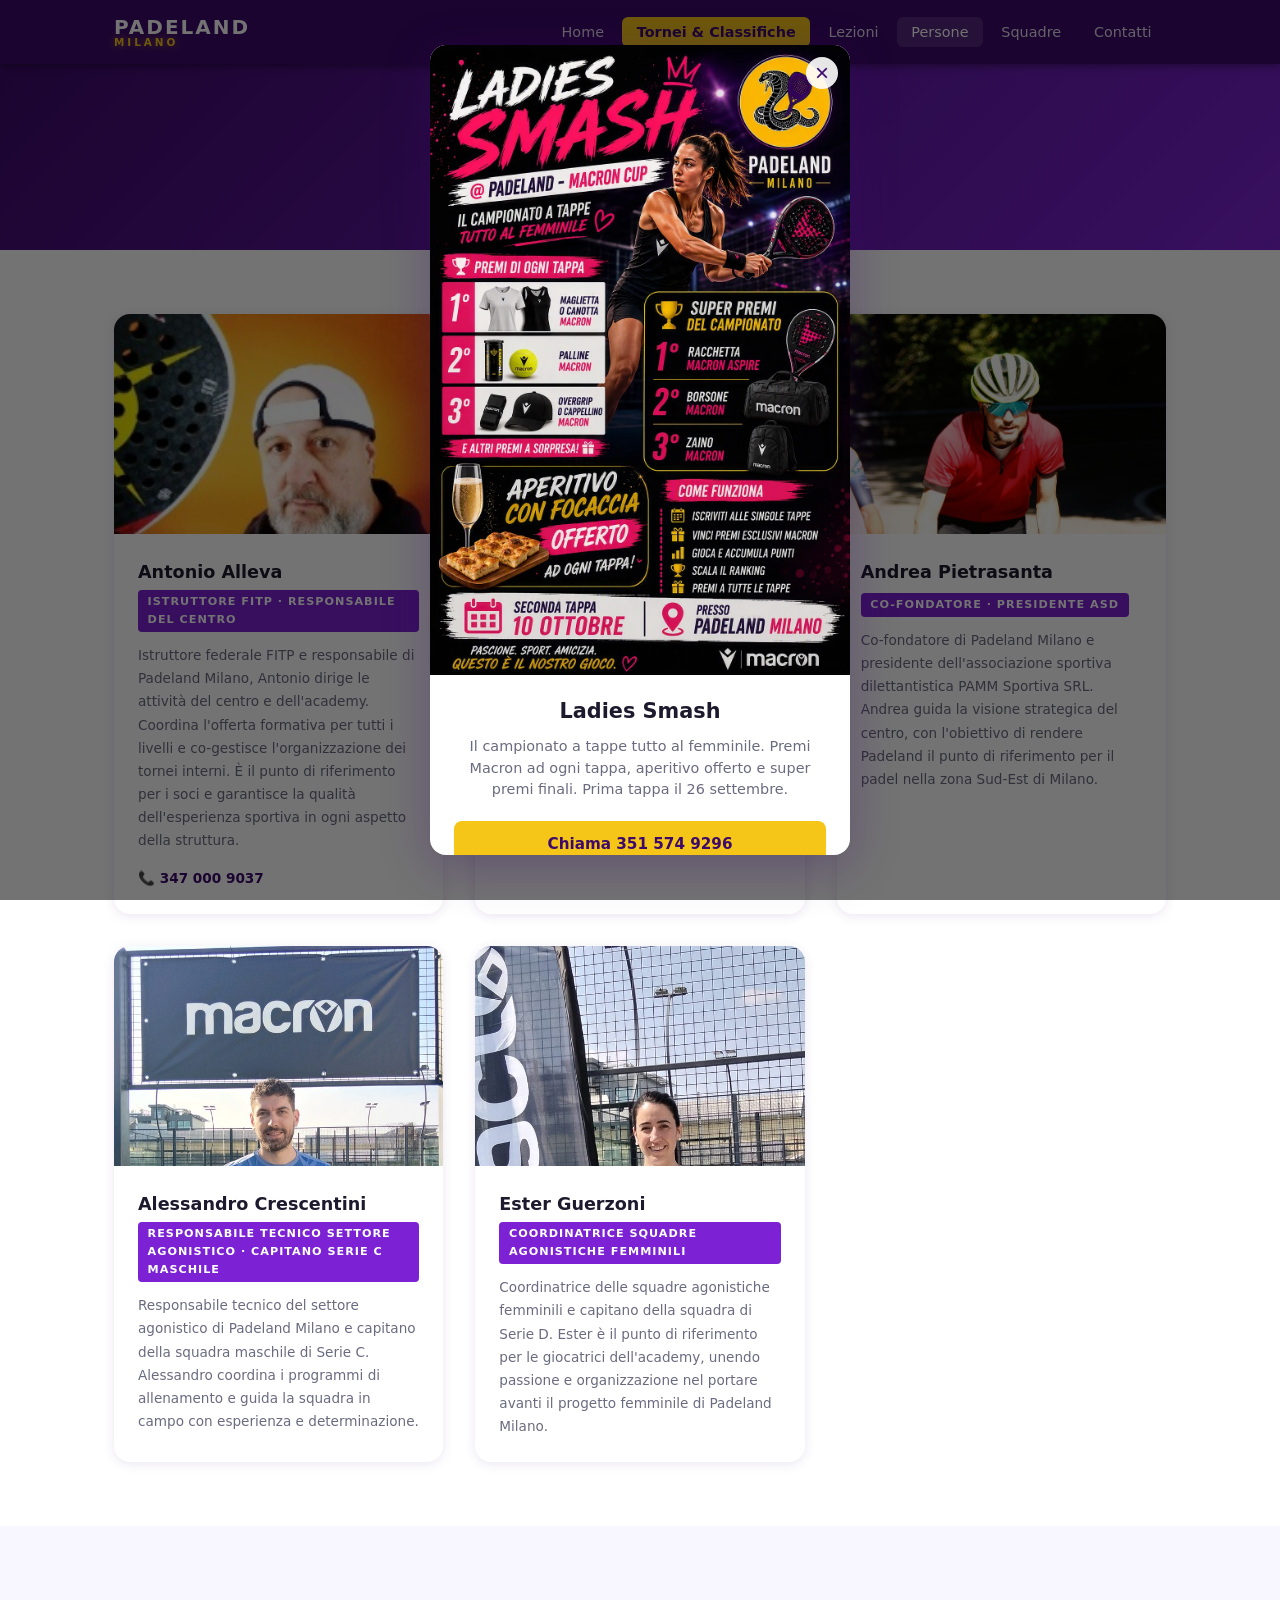
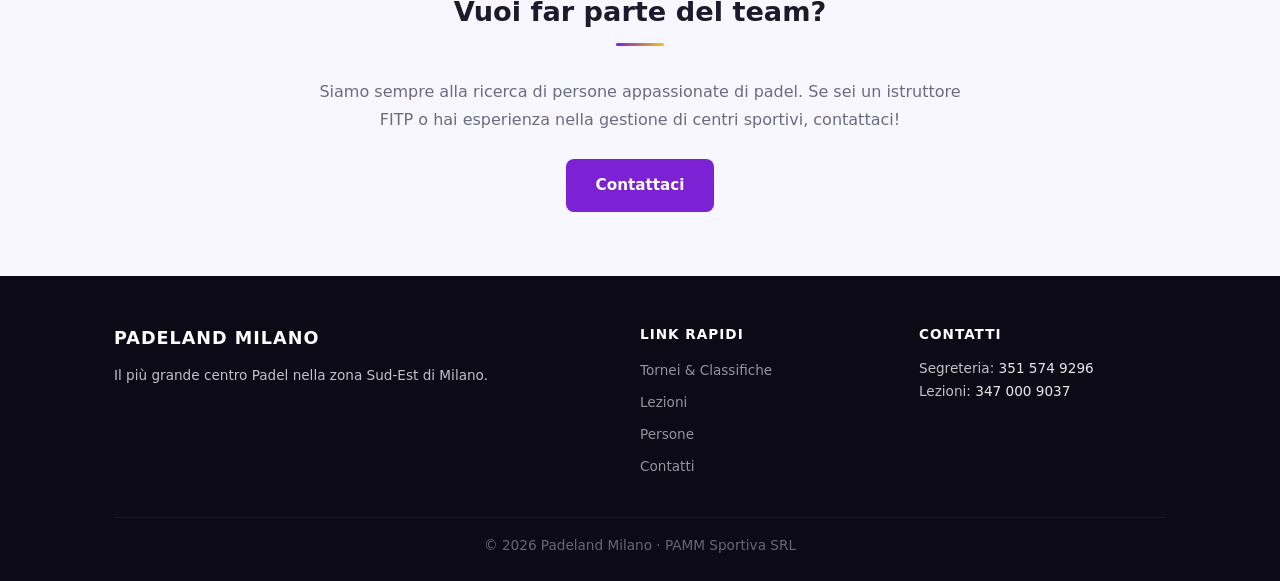
<file: persone.html>
<!DOCTYPE html>
<html lang="it">
<head>
  <meta charset="UTF-8">
  <meta name="viewport" content="width=device-width, initial-scale=1.0">
  <title>Persone — Padeland Milano</title>
  <link rel="stylesheet" href="style.css">
  <script async src="https://www.googletagmanager.com/gtag/js?id=G-F0L2XZR0WP"></script>
  <script>
    window.dataLayer = window.dataLayer || [];
    function gtag(){dataLayer.push(arguments);}
    gtag('js', new Date());
    gtag('config', 'G-F0L2XZR0WP');
  </script>
</head>
<body>

  <nav class="navbar">
    <div class="nav-container">
      <a href="index.html" class="nav-logo">
        <span class="logo-text">PADELAND</span>
        <span class="logo-sub">MILANO</span>
      </a>
      <button class="nav-toggle" id="navToggle" aria-label="Menu">
        <span></span><span></span><span></span>
      </button>
      <ul class="nav-menu" id="navMenu">
        <li><a href="index.html" class="nav-link">Home</a></li>
        <li><a href="tornei.html" class="nav-link highlight">Tornei &amp; Classifiche</a></li>
        <li><a href="lezioni.html" class="nav-link">Lezioni</a></li>
        <li><a href="persone.html" class="nav-link active">Persone</a></li>
        <li><a href="serie-d.html" class="nav-link">Squadre</a></li>
        <li><a href="contatti.html" class="nav-link">Contatti</a></li>
      </ul>
    </div>
  </nav>

  <div class="page-header">
    <h1>👥 Il nostro team</h1>
    <p>Le persone dietro Padeland Milano</p>
  </div>

  <main>
    <section>
      <div class="container">
        <div class="people-grid">

          <div class="person-card">
            <div class="person-avatar"><img src="img/persona1.jpg" alt="Antonio Alleva"></div>
            <div class="person-body">
              <div class="person-name">Antonio Alleva</div>
              <div class="person-role">Istruttore FITP · Responsabile del Centro</div>
              <p class="person-bio">
                Istruttore federale FITP e responsabile di Padeland Milano, Antonio dirige le attività del centro e dell'academy. Coordina l'offerta formativa per tutti i livelli e co-gestisce l'organizzazione dei tornei interni. È il punto di riferimento per i soci e garantisce la qualità dell'esperienza sportiva in ogni aspetto della struttura.
              </p>
              <div class="person-contact">
                📞 <a href="tel:3470009037">347 000 9037</a>
              </div>
            </div>
          </div>


          <div class="person-card">
            <div class="person-avatar"><img src="img/persona2.jpg" alt="Massimiliano Meucci"></div>
            <div class="person-body">
              <div class="person-name">Massimiliano Meucci</div>
              <div class="person-role">Co-fondatore · Amministrazione</div>
              <p class="person-bio">
                Co-fondatore e socio di Padeland Milano, Massimiliano si occupa della gestione amministrativa del centro. Il suo contributo è fondamentale nell'organizzazione quotidiana della struttura e nella costruzione di partnership, tra cui quella con Macron.
              </p>
            </div>
          </div>

          <div class="person-card">
            <div class="person-avatar"><img src="img/persona3.jpg" alt="Andrea Pietrasanta"></div>
            <div class="person-body">
              <div class="person-name">Andrea Pietrasanta</div>
              <div class="person-role">Co-fondatore · Presidente ASD</div>
              <p class="person-bio">
                Co-fondatore di Padeland Milano e presidente dell'associazione sportiva dilettantistica PAMM Sportiva SRL. Andrea guida la visione strategica del centro, con l'obiettivo di rendere Padeland il punto di riferimento per il padel nella zona Sud-Est di Milano.
              </p>
            </div>
          </div>

          <div class="person-card">
            <div class="person-avatar"><img src="img/sereid_m_alessandro.jpg" alt="Alessandro Crescentini"></div>
            <div class="person-body">
              <div class="person-name">Alessandro Crescentini</div>
              <div class="person-role">Responsabile Tecnico Settore Agonistico · Capitano Serie C Maschile</div>
              <p class="person-bio">
                Responsabile tecnico del settore agonistico di Padeland Milano e capitano della squadra maschile di Serie C. Alessandro coordina i programmi di allenamento e guida la squadra in campo con esperienza e determinazione.
              </p>
            </div>
          </div>

          <div class="person-card">
            <div class="person-avatar"><img src="img/sereid_f_ester.jpg" alt="Ester Guerzoni"></div>
            <div class="person-body">
              <div class="person-name">Ester Guerzoni</div>
              <div class="person-role">Coordinatrice Squadre Agonistiche Femminili</div>
              <p class="person-bio">
                Coordinatrice delle squadre agonistiche femminili e capitano della squadra di Serie D. Ester è il punto di riferimento per le giocatrici dell'academy, unendo passione e organizzazione nel portare avanti il progetto femminile di Padeland Milano.
              </p>
            </div>
          </div>

        </div>
      </div>
    </section>

    <section style="background: var(--gray-100); padding: 4rem 0;">
      <div class="container" style="text-align: center; max-width: 700px;">
        <h2 class="section-title">Vuoi far parte del team?</h2>
        <p style="color: var(--gray-600); margin-bottom: 1.5rem; line-height: 1.8;">
          Siamo sempre alla ricerca di persone appassionate di padel. Se sei un istruttore FITP o hai esperienza nella gestione di centri sportivi, contattaci!
        </p>
        <a href="contatti.html" class="btn btn-green">Contattaci</a>
      </div>
    </section>
  </main>

  <footer class="footer">
    <div class="container">
      <div class="footer-grid">
        <div>
          <div class="footer-logo">PADELAND MILANO</div>
          <p>Il più grande centro Padel nella zona Sud-Est di Milano.</p>
        </div>
        <div>
          <h4>Link rapidi</h4>
          <ul>
            <li><a href="tornei.html">Tornei &amp; Classifiche</a></li>
            <li><a href="lezioni.html">Lezioni</a></li>
            <li><a href="persone.html">Persone</a></li>
            <li><a href="contatti.html">Contatti</a></li>
          </ul>
        </div>
        <div>
          <h4>Contatti</h4>
          <p>Segreteria: <a href="tel:3515749296" style="color:rgba(255,255,255,0.9);">351 574 9296</a><br>Lezioni: <a href="tel:3470009037" style="color:rgba(255,255,255,0.9);">347 000 9037</a></p>
        </div>
      </div>
      <div class="footer-bottom">
        <p>© 2026 Padeland Milano · PAMM Sportiva SRL</p>
      </div>
    </div>
  </footer>

  <script src="main.js"></script>
</body>
</html>
</file>
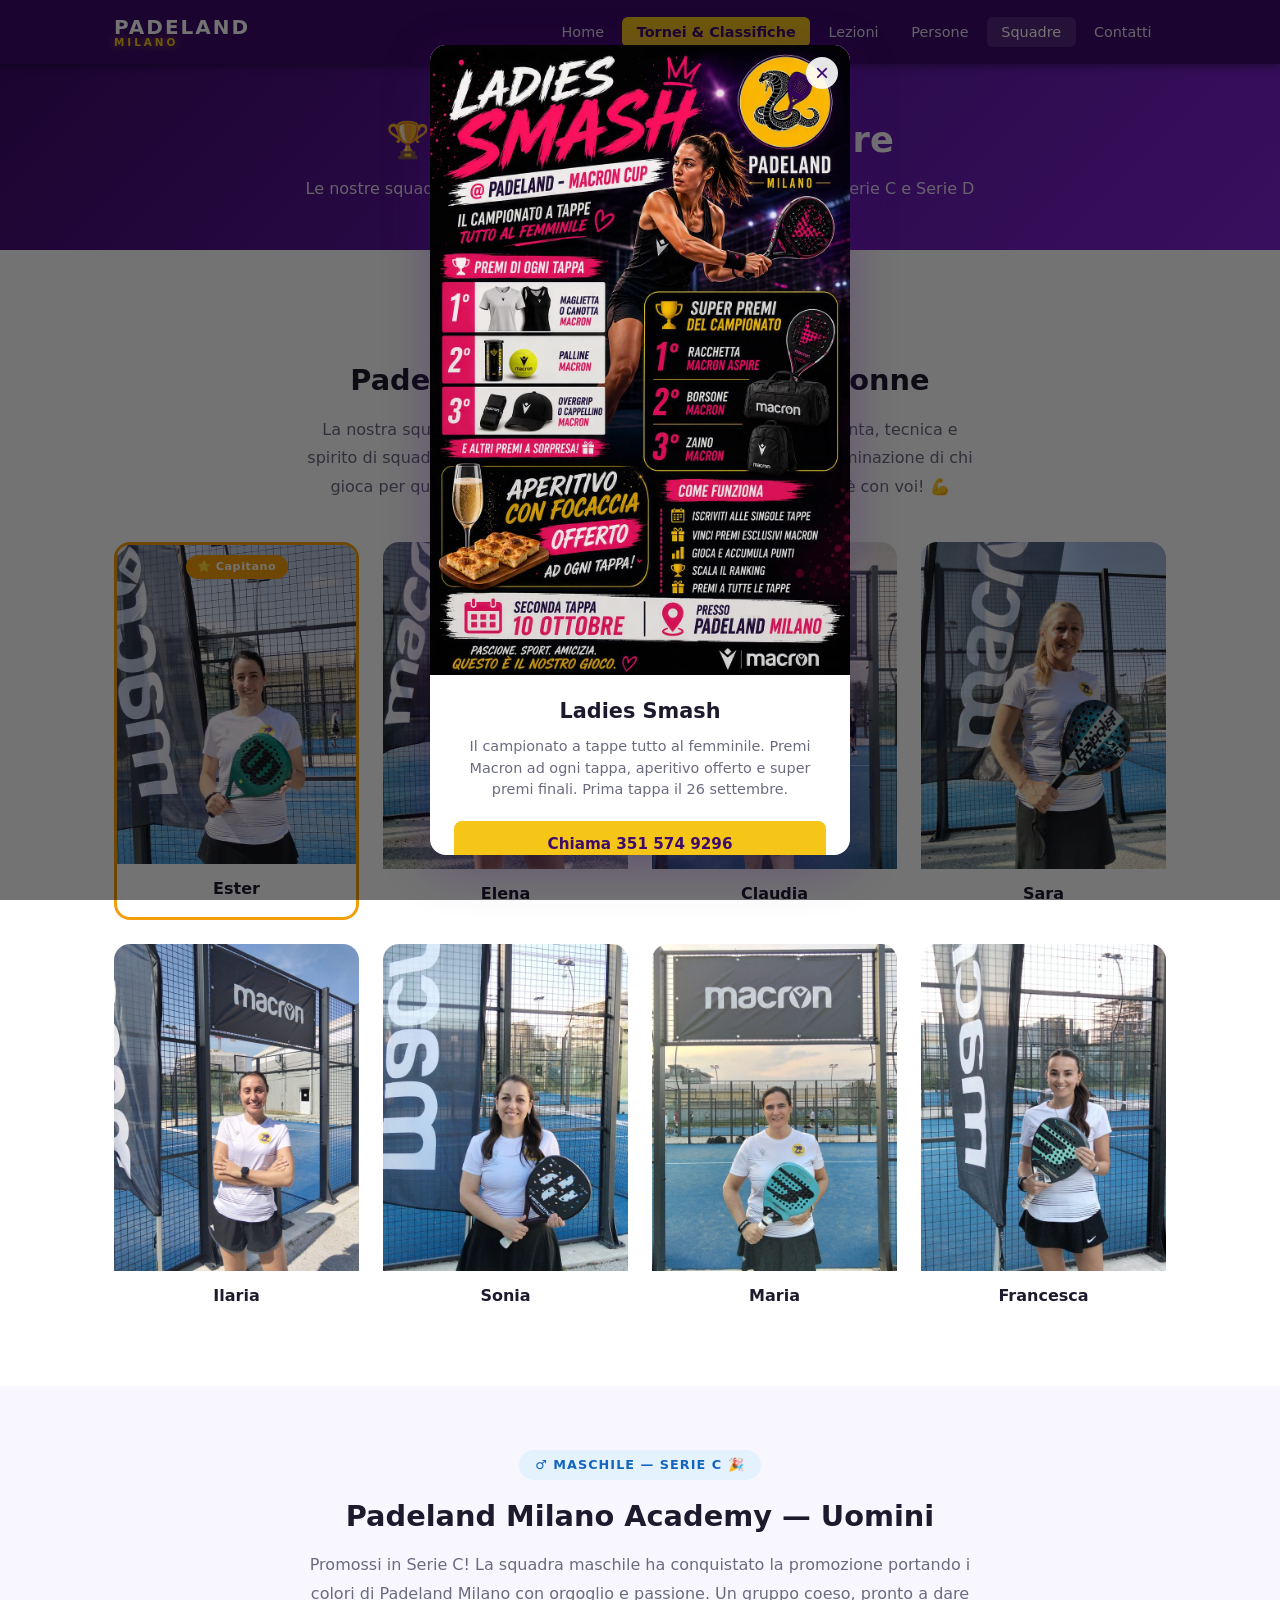
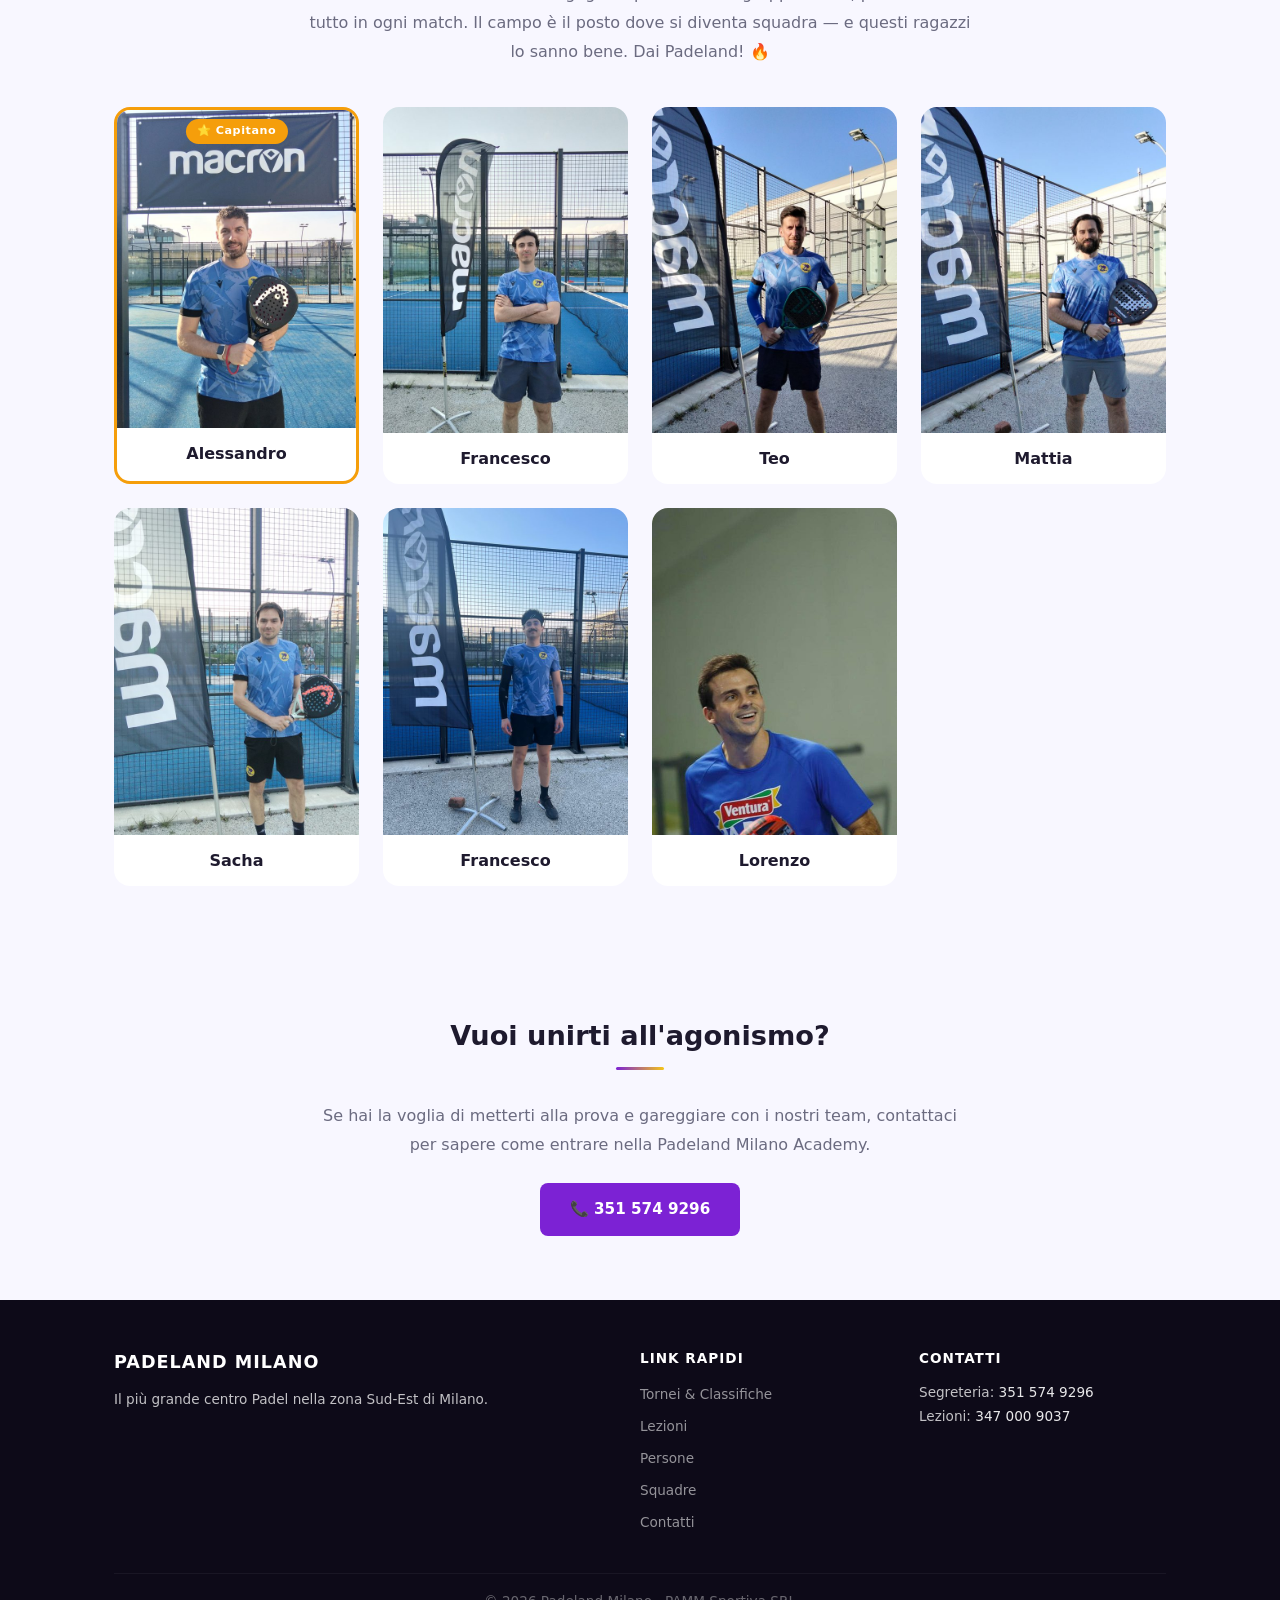
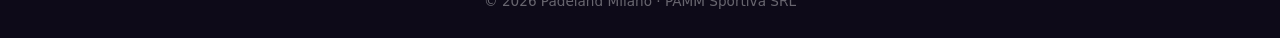
<file: serie-d.html>
<!DOCTYPE html>
<html lang="it">
<head>
  <meta charset="UTF-8">
  <meta name="viewport" content="width=device-width, initial-scale=1.0">
  <title>Campionato a Squadre — Padeland Milano</title>
  <link rel="stylesheet" href="style.css">
  <script async src="https://www.googletagmanager.com/gtag/js?id=G-F0L2XZR0WP"></script>
  <script>
    window.dataLayer = window.dataLayer || [];
    function gtag(){dataLayer.push(arguments);}
    gtag('js', new Date());
    gtag('config', 'G-F0L2XZR0WP');
  </script>
</head>
<body>

  <nav class="navbar">
    <div class="nav-container">
      <a href="index.html" class="nav-logo">
        <span class="logo-text">PADELAND</span>
        <span class="logo-sub">MILANO</span>
      </a>
      <button class="nav-toggle" id="navToggle" aria-label="Menu">
        <span></span><span></span><span></span>
      </button>
      <ul class="nav-menu" id="navMenu">
        <li><a href="index.html" class="nav-link">Home</a></li>
        <li><a href="tornei.html" class="nav-link highlight">Tornei &amp; Classifiche</a></li>
        <li><a href="lezioni.html" class="nav-link">Lezioni</a></li>
        <li><a href="persone.html" class="nav-link">Persone</a></li>
        <li><a href="serie-d.html" class="nav-link active">Squadre</a></li>
        <li><a href="contatti.html" class="nav-link">Contatti</a></li>
      </ul>
    </div>
  </nav>

  <div class="page-header">
    <h1>🏆 Campionato a Squadre</h1>
    <p>Le nostre squadre agonistiche nella competizione federale FITP — Serie C e Serie D</p>
  </div>

  <main>

    <!-- FEMMINILE -->
    <section class="sereid-section">
      <div class="container">
        <div class="sereid-header">
          <span class="sereid-badge sereid-badge--f">♀ Femminile — Serie D</span>
          <h2 class="sereid-title">Padeland Milano Academy — Donne</h2>
          <p class="sereid-intro">
            La nostra squadra femminile è l'anima pulsante dell'academy. Grinta, tecnica e spirito di squadra: queste ragazze scendono in campo con la determinazione di chi gioca per qualcosa di più grande di sé. Forza ragazze, Padeland è con voi! 💪
          </p>
        </div>
        <div class="sereid-grid">

          <div class="sereid-card sereid-card--captain">
            <div class="captain-badge">⭐ Capitano</div>
            <div class="sereid-photo-wrap">
              <img src="img/sereid_f_ester.jpg" alt="Ester">
            </div>
            <div class="sereid-name">Ester</div>
          </div>

          <div class="sereid-card">
            <div class="sereid-photo-wrap">
              <img src="img/sereid_f_elena.jpg" alt="Elena">
            </div>
            <div class="sereid-name">Elena</div>
          </div>

          <div class="sereid-card">
            <div class="sereid-photo-wrap">
              <img src="img/sereid_f_claudia.jpg" alt="Claudia">
            </div>
            <div class="sereid-name">Claudia</div>
          </div>

          <div class="sereid-card">
            <div class="sereid-photo-wrap">
              <img src="img/sereid_f_sara.jpg" alt="Sara">
            </div>
            <div class="sereid-name">Sara</div>
          </div>

          <div class="sereid-card">
            <div class="sereid-photo-wrap">
              <img src="img/sereid_f_ilaria.jpg" alt="Ilaria">
            </div>
            <div class="sereid-name">Ilaria</div>
          </div>

          <div class="sereid-card">
            <div class="sereid-photo-wrap">
              <img src="img/sereid_f_sonia.jpg" alt="Sonia">
            </div>
            <div class="sereid-name">Sonia</div>
          </div>

          <div class="sereid-card">
            <div class="sereid-photo-wrap">
              <img src="img/sereid_f_maria.jpg" alt="Maria">
            </div>
            <div class="sereid-name">Maria</div>
          </div>

          <div class="sereid-card">
            <div class="sereid-photo-wrap">
              <img src="img/sereid_f_francesca.jpg" alt="Francesca">
            </div>
            <div class="sereid-name">Francesca</div>
          </div>

        </div>
      </div>
    </section>

    <!-- MASCHILE -->
    <section class="sereid-section sereid-section--alt">
      <div class="container">
        <div class="sereid-header">
          <span class="sereid-badge sereid-badge--m">♂ Maschile — Serie C 🎉</span>
          <h2 class="sereid-title">Padeland Milano Academy — Uomini</h2>
          <p class="sereid-intro">
            Promossi in Serie C! La squadra maschile ha conquistato la promozione portando i colori di Padeland Milano con orgoglio e passione. Un gruppo coeso, pronto a dare tutto in ogni match. Il campo è il posto dove si diventa squadra — e questi ragazzi lo sanno bene. Dai Padeland! 🔥
          </p>
        </div>
        <div class="sereid-grid">

          <div class="sereid-card sereid-card--captain">
            <div class="captain-badge">⭐ Capitano</div>
            <div class="sereid-photo-wrap">
              <img src="img/sereid_m_alessandro.jpg" alt="Alessandro">
            </div>
            <div class="sereid-name">Alessandro</div>
          </div>

          <div class="sereid-card">
            <div class="sereid-photo-wrap">
              <img src="img/sereid_m_francesco1.jpg" alt="Francesco">
            </div>
            <div class="sereid-name">Francesco</div>
          </div>

          <div class="sereid-card">
            <div class="sereid-photo-wrap">
              <img src="img/sereid_m_teo.jpg" alt="Teo">
            </div>
            <div class="sereid-name">Teo</div>
          </div>

          <div class="sereid-card">
            <div class="sereid-photo-wrap">
              <img src="img/sereid_m_mattia.jpg" alt="Mattia">
            </div>
            <div class="sereid-name">Mattia</div>
          </div>

          <div class="sereid-card">
            <div class="sereid-photo-wrap">
              <img src="img/sereid_m_sacha.jpg" alt="Sacha">
            </div>
            <div class="sereid-name">Sacha</div>
          </div>

          <div class="sereid-card">
            <div class="sereid-photo-wrap">
              <img src="img/sereid_m_francesco2.jpg" alt="Francesco">
            </div>
            <div class="sereid-name">Francesco</div>
          </div>

          <div class="sereid-card">
            <div class="sereid-photo-wrap">
              <img src="img/sereid_m_lorenzo.jpg" alt="Lorenzo">
            </div>
            <div class="sereid-name">Lorenzo</div>
          </div>

        </div>
      </div>
    </section>

    <!-- CTA -->
    <section style="background: var(--gray-100); padding: 4rem 0;">
      <div class="container" style="text-align: center; max-width: 700px;">
        <h2 class="section-title">Vuoi unirti all'agonismo?</h2>
        <p style="color: var(--gray-600); margin-bottom: 1.5rem; line-height: 1.8;">
          Se hai la voglia di metterti alla prova e gareggiare con i nostri team, contattaci per sapere come entrare nella Padeland Milano Academy.
        </p>
        <a href="tel:3515749296" class="btn btn-green">📞 351 574 9296</a>
      </div>
    </section>

  </main>

  <footer class="footer">
    <div class="container">
      <div class="footer-grid">
        <div>
          <div class="footer-logo">PADELAND MILANO</div>
          <p>Il più grande centro Padel nella zona Sud-Est di Milano.</p>
        </div>
        <div>
          <h4>Link rapidi</h4>
          <ul>
            <li><a href="tornei.html">Tornei &amp; Classifiche</a></li>
            <li><a href="lezioni.html">Lezioni</a></li>
            <li><a href="persone.html">Persone</a></li>
            <li><a href="serie-d.html">Squadre</a></li>
            <li><a href="contatti.html">Contatti</a></li>
          </ul>
        </div>
        <div>
          <h4>Contatti</h4>
          <p>Segreteria: <a href="tel:3515749296" style="color:rgba(255,255,255,0.9);">351 574 9296</a><br>Lezioni: <a href="tel:3470009037" style="color:rgba(255,255,255,0.9);">347 000 9037</a></p>
        </div>
      </div>
      <div class="footer-bottom">
        <p>© 2026 Padeland Milano · PAMM Sportiva SRL</p>
      </div>
    </div>
  </footer>

  <script src="main.js"></script>
</body>
</html>
</file>
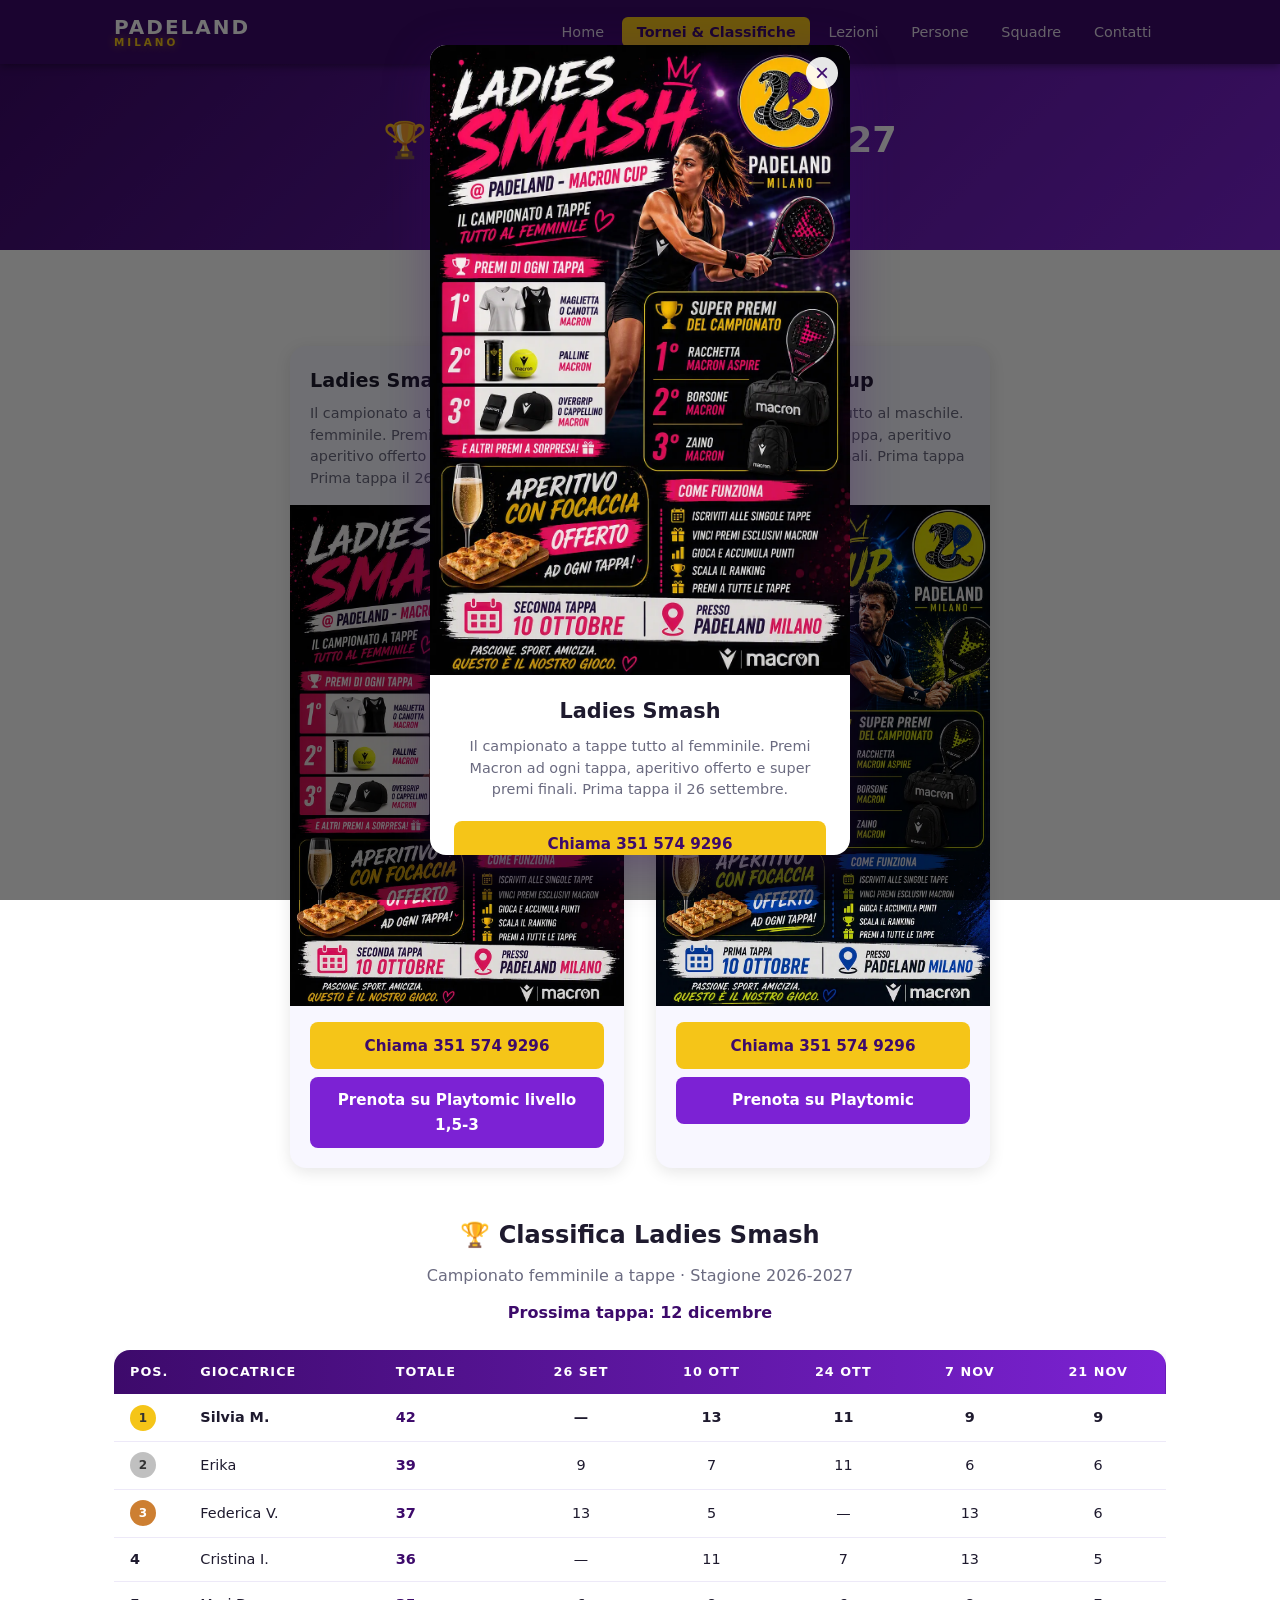
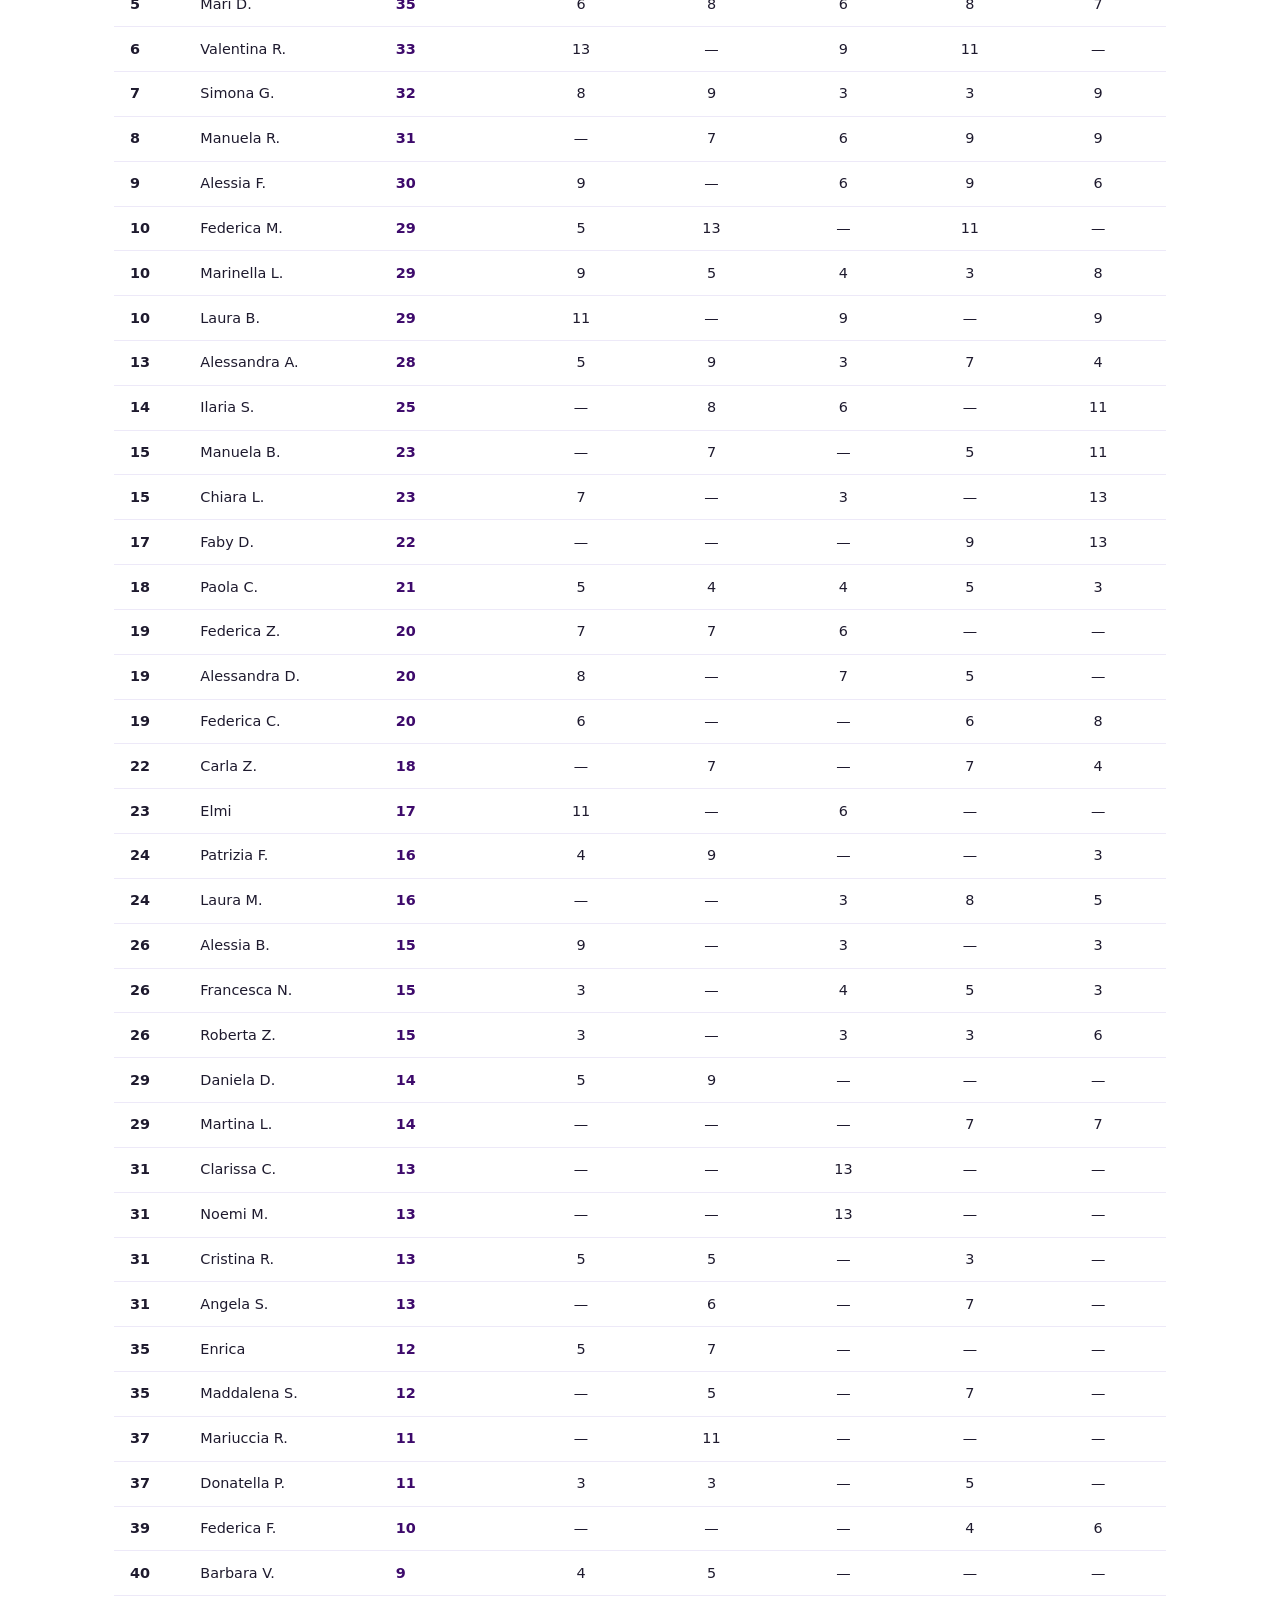
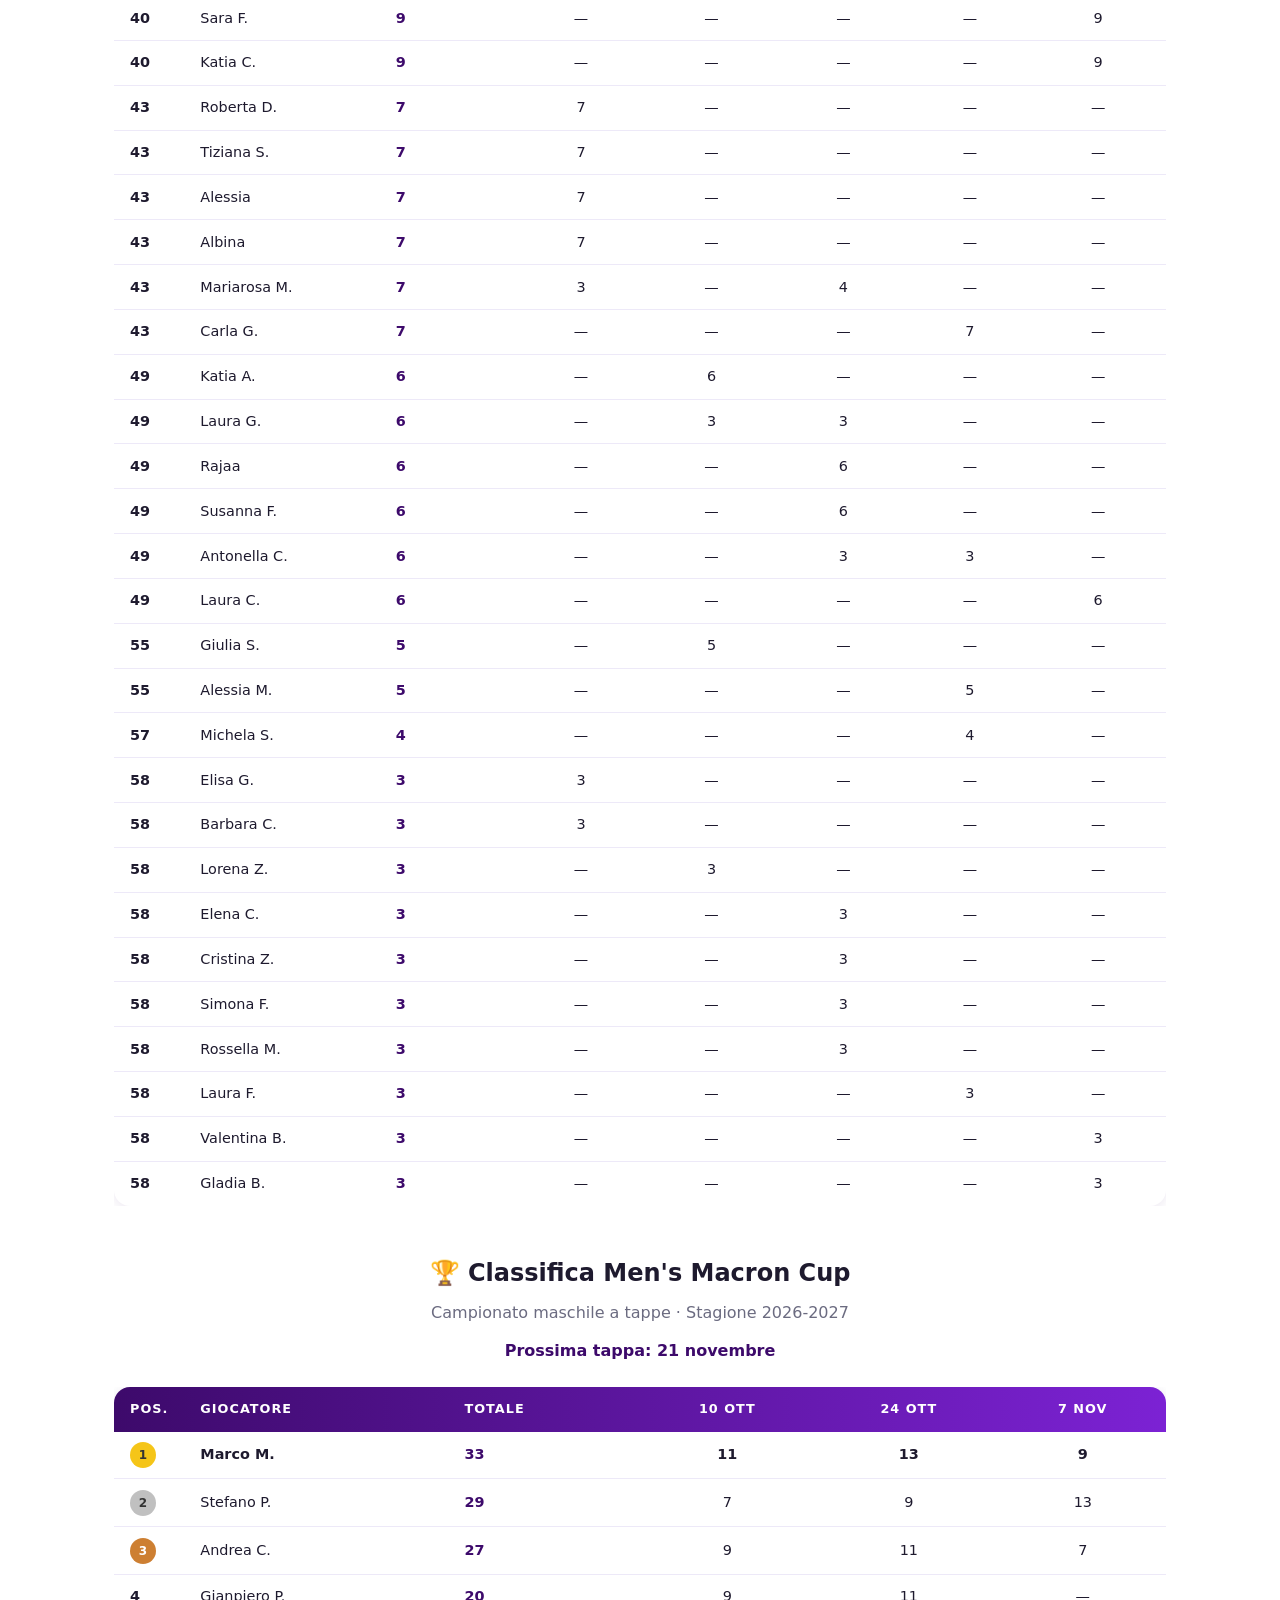
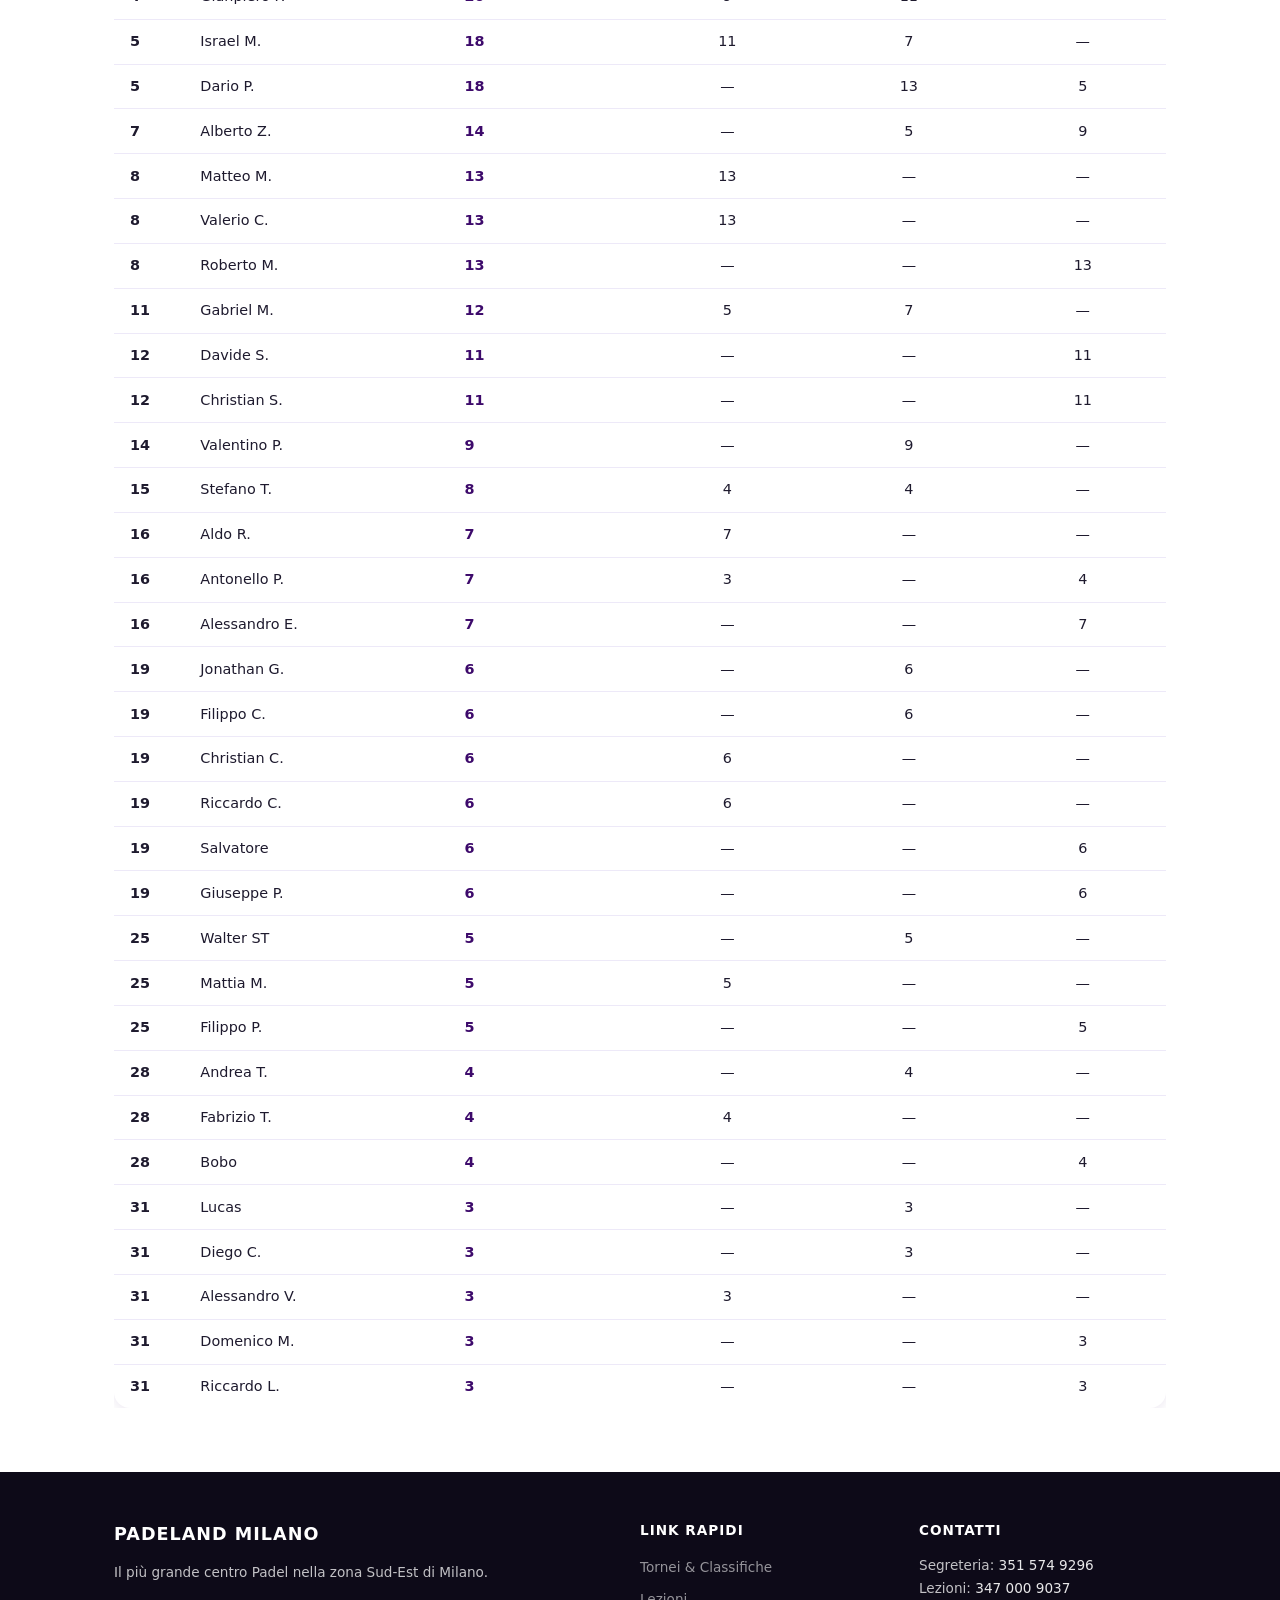
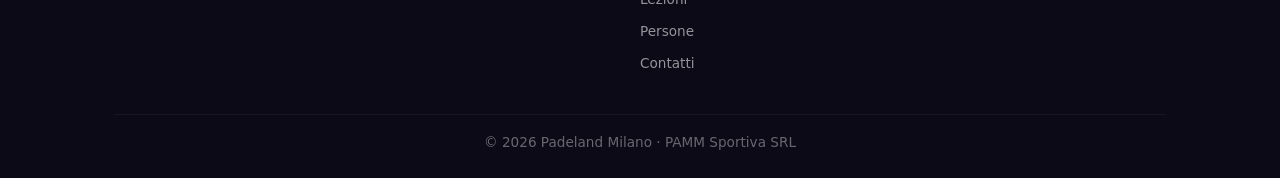
<file: tornei.html>
<!DOCTYPE html>
<html lang="it">
<head>
  <meta charset="UTF-8">
  <meta name="viewport" content="width=device-width, initial-scale=1.0">
  <title>Tornei &amp; Classifiche — Padeland Milano</title>
  <link rel="stylesheet" href="style.css">
  <script async src="https://www.googletagmanager.com/gtag/js?id=G-F0L2XZR0WP"></script>
  <script>
    window.dataLayer = window.dataLayer || [];
    function gtag(){dataLayer.push(arguments);}
    gtag('js', new Date());
    gtag('config', 'G-F0L2XZR0WP');
  </script>
</head>
<body>

  <nav class="navbar">
    <div class="nav-container">
      <a href="index.html" class="nav-logo">
        <span class="logo-text">PADELAND</span>
        <span class="logo-sub">MILANO</span>
      </a>
      <button class="nav-toggle" id="navToggle" aria-label="Menu">
        <span></span><span></span><span></span>
      </button>
      <ul class="nav-menu" id="navMenu">
        <li><a href="index.html" class="nav-link">Home</a></li>
        <li><a href="tornei.html" class="nav-link active highlight">Tornei &amp; Classifiche</a></li>
        <li><a href="lezioni.html" class="nav-link">Lezioni</a></li>
        <li><a href="persone.html" class="nav-link">Persone</a></li>
        <li><a href="serie-d.html" class="nav-link">Squadre</a></li>
        <li><a href="contatti.html" class="nav-link">Contatti</a></li>
      </ul>
    </div>
  </nav>

  <div class="page-header">
    <h1>🏆 Macron Cup 2026-2027</h1>
    <p>Campionato Padeland · Partner Macron</p>
  </div>

  <main>
    <section>
      <div class="container">

        <div class="locandine-grid">
          <div class="locandina-card">
            <h3>Ladies Smash</h3>
            <p>Il campionato a tappe tutto al femminile. Premi Macron ad ogni tappa, aperitivo offerto e super premi finali. Prima tappa il 26 settembre.</p>
            <img src="img/locandina1.webp" alt="Ladies Smash — Campionato femminile a tappe">
            <div class="locandina-actions">
              <a href="tel:3515749296" class="promo-btn promo-btn-phone">Chiama 351 574 9296</a>
              <a href="https://app.playtomic.com/tournaments/b146290d-3f80-4524-9b76-7422bfa9be40?utm_source=manager" target="_blank" class="promo-btn promo-btn-playtomic">Prenota su Playtomic livello 1,5-3</a>
            </div>
          </div>
          <div class="locandina-card">
            <h3>Men's Macron Cup</h3>
            <p>Il campionato a tappe tutto al maschile. Premi Macron ad ogni tappa, aperitivo offerto e super premi finali. Prima tappa il 10 ottobre.</p>
            <img src="img/locandina2.webp" alt="Men's Macron Cup — Campionato maschile a tappe">
            <div class="locandina-actions">
              <a href="tel:3515749296" class="promo-btn promo-btn-phone">Chiama 351 574 9296</a>
              <a href="https://app.playtomic.com/tournaments/f98c171d-4ebe-49f1-a6be-f34a6c798271?utm_source=manager" target="_blank" class="promo-btn promo-btn-playtomic">Prenota su Playtomic</a>
            </div>
          </div>
        </div>

        <div class="ranking-section" style="margin-top:3rem;">
          <h2 style="text-align:center;margin-bottom:0.5rem;">🏆 Classifica Ladies Smash</h2>
          <p style="text-align:center;color:var(--gray-600);margin-bottom:1.5rem;">Campionato femminile a tappe · Stagione 2026-2027</p>
          <p style="text-align:center;font-weight:700;color:var(--purple-dark);margin:-0.75rem 0 1.5rem;">Prossima tappa: 12 dicembre</p>
          <div style="overflow-x:auto;">
            <table class="ranking-full-table">
              <thead>
                <tr>
                  <th>Pos.</th>
                  <th>Giocatrice</th>
                  <th>Totale</th>
                  <th>26 Set</th>
                  <th>10 Ott</th>
                  <th>24 Ott</th>
                  <th>7 Nov</th>
                  <th>21 Nov</th>
                </tr>
              </thead>
              <tbody>
                <tr class="rank-1"><td><div class="pos-medal pos-1">1</div></td><td>Silvia M.</td><td>42</td><td>—</td><td>13</td><td>11</td><td>9</td><td>9</td></tr>
                <tr class="rank-2"><td><div class="pos-medal pos-2">2</div></td><td>Erika</td><td>39</td><td>9</td><td>7</td><td>11</td><td>6</td><td>6</td></tr>
                <tr class="rank-3"><td><div class="pos-medal pos-3">3</div></td><td>Federica V.</td><td>37</td><td>13</td><td>5</td><td>—</td><td>13</td><td>6</td></tr>
                <tr><td>4</td><td>Cristina I.</td><td>36</td><td>—</td><td>11</td><td>7</td><td>13</td><td>5</td></tr>
                <tr><td>5</td><td>Mari D.</td><td>35</td><td>6</td><td>8</td><td>6</td><td>8</td><td>7</td></tr>
                <tr><td>6</td><td>Valentina R.</td><td>33</td><td>13</td><td>—</td><td>9</td><td>11</td><td>—</td></tr>
                <tr><td>7</td><td>Simona G.</td><td>32</td><td>8</td><td>9</td><td>3</td><td>3</td><td>9</td></tr>
                <tr><td>8</td><td>Manuela R.</td><td>31</td><td>—</td><td>7</td><td>6</td><td>9</td><td>9</td></tr>
                <tr><td>9</td><td>Alessia F.</td><td>30</td><td>9</td><td>—</td><td>6</td><td>9</td><td>6</td></tr>
                <tr><td>10</td><td>Federica M.</td><td>29</td><td>5</td><td>13</td><td>—</td><td>11</td><td>—</td></tr>
                <tr><td>10</td><td>Marinella L.</td><td>29</td><td>9</td><td>5</td><td>4</td><td>3</td><td>8</td></tr>
                <tr><td>10</td><td>Laura B.</td><td>29</td><td>11</td><td>—</td><td>9</td><td>—</td><td>9</td></tr>
                <tr><td>13</td><td>Alessandra A.</td><td>28</td><td>5</td><td>9</td><td>3</td><td>7</td><td>4</td></tr>
                <tr><td>14</td><td>Ilaria S.</td><td>25</td><td>—</td><td>8</td><td>6</td><td>—</td><td>11</td></tr>
                <tr><td>15</td><td>Manuela B.</td><td>23</td><td>—</td><td>7</td><td>—</td><td>5</td><td>11</td></tr>
                <tr><td>15</td><td>Chiara L.</td><td>23</td><td>7</td><td>—</td><td>3</td><td>—</td><td>13</td></tr>
                <tr><td>17</td><td>Faby D.</td><td>22</td><td>—</td><td>—</td><td>—</td><td>9</td><td>13</td></tr>
                <tr><td>18</td><td>Paola C.</td><td>21</td><td>5</td><td>4</td><td>4</td><td>5</td><td>3</td></tr>
                <tr><td>19</td><td>Federica Z.</td><td>20</td><td>7</td><td>7</td><td>6</td><td>—</td><td>—</td></tr>
                <tr><td>19</td><td>Alessandra D.</td><td>20</td><td>8</td><td>—</td><td>7</td><td>5</td><td>—</td></tr>
                <tr><td>19</td><td>Federica C.</td><td>20</td><td>6</td><td>—</td><td>—</td><td>6</td><td>8</td></tr>
                <tr><td>22</td><td>Carla Z.</td><td>18</td><td>—</td><td>7</td><td>—</td><td>7</td><td>4</td></tr>
                <tr><td>23</td><td>Elmi</td><td>17</td><td>11</td><td>—</td><td>6</td><td>—</td><td>—</td></tr>
                <tr><td>24</td><td>Patrizia F.</td><td>16</td><td>4</td><td>9</td><td>—</td><td>—</td><td>3</td></tr>
                <tr><td>24</td><td>Laura M.</td><td>16</td><td>—</td><td>—</td><td>3</td><td>8</td><td>5</td></tr>
                <tr><td>26</td><td>Alessia B.</td><td>15</td><td>9</td><td>—</td><td>3</td><td>—</td><td>3</td></tr>
                <tr><td>26</td><td>Francesca N.</td><td>15</td><td>3</td><td>—</td><td>4</td><td>5</td><td>3</td></tr>
                <tr><td>26</td><td>Roberta Z.</td><td>15</td><td>3</td><td>—</td><td>3</td><td>3</td><td>6</td></tr>
                <tr><td>29</td><td>Daniela D.</td><td>14</td><td>5</td><td>9</td><td>—</td><td>—</td><td>—</td></tr>
                <tr><td>29</td><td>Martina L.</td><td>14</td><td>—</td><td>—</td><td>—</td><td>7</td><td>7</td></tr>
                <tr><td>31</td><td>Clarissa C.</td><td>13</td><td>—</td><td>—</td><td>13</td><td>—</td><td>—</td></tr>
                <tr><td>31</td><td>Noemi M.</td><td>13</td><td>—</td><td>—</td><td>13</td><td>—</td><td>—</td></tr>
                <tr><td>31</td><td>Cristina R.</td><td>13</td><td>5</td><td>5</td><td>—</td><td>3</td><td>—</td></tr>
                <tr><td>31</td><td>Angela S.</td><td>13</td><td>—</td><td>6</td><td>—</td><td>7</td><td>—</td></tr>
                <tr><td>35</td><td>Enrica</td><td>12</td><td>5</td><td>7</td><td>—</td><td>—</td><td>—</td></tr>
                <tr><td>35</td><td>Maddalena S.</td><td>12</td><td>—</td><td>5</td><td>—</td><td>7</td><td>—</td></tr>
                <tr><td>37</td><td>Mariuccia R.</td><td>11</td><td>—</td><td>11</td><td>—</td><td>—</td><td>—</td></tr>
                <tr><td>37</td><td>Donatella P.</td><td>11</td><td>3</td><td>3</td><td>—</td><td>5</td><td>—</td></tr>
                <tr><td>39</td><td>Federica F.</td><td>10</td><td>—</td><td>—</td><td>—</td><td>4</td><td>6</td></tr>
                <tr><td>40</td><td>Barbara V.</td><td>9</td><td>4</td><td>5</td><td>—</td><td>—</td><td>—</td></tr>
                <tr><td>40</td><td>Sara F.</td><td>9</td><td>—</td><td>—</td><td>—</td><td>—</td><td>9</td></tr>
                <tr><td>40</td><td>Katia C.</td><td>9</td><td>—</td><td>—</td><td>—</td><td>—</td><td>9</td></tr>
                <tr><td>43</td><td>Roberta D.</td><td>7</td><td>7</td><td>—</td><td>—</td><td>—</td><td>—</td></tr>
                <tr><td>43</td><td>Tiziana S.</td><td>7</td><td>7</td><td>—</td><td>—</td><td>—</td><td>—</td></tr>
                <tr><td>43</td><td>Alessia</td><td>7</td><td>7</td><td>—</td><td>—</td><td>—</td><td>—</td></tr>
                <tr><td>43</td><td>Albina</td><td>7</td><td>7</td><td>—</td><td>—</td><td>—</td><td>—</td></tr>
                <tr><td>43</td><td>Mariarosa M.</td><td>7</td><td>3</td><td>—</td><td>4</td><td>—</td><td>—</td></tr>
                <tr><td>43</td><td>Carla G.</td><td>7</td><td>—</td><td>—</td><td>—</td><td>7</td><td>—</td></tr>
                <tr><td>49</td><td>Katia A.</td><td>6</td><td>—</td><td>6</td><td>—</td><td>—</td><td>—</td></tr>
                <tr><td>49</td><td>Laura G.</td><td>6</td><td>—</td><td>3</td><td>3</td><td>—</td><td>—</td></tr>
                <tr><td>49</td><td>Rajaa</td><td>6</td><td>—</td><td>—</td><td>6</td><td>—</td><td>—</td></tr>
                <tr><td>49</td><td>Susanna F.</td><td>6</td><td>—</td><td>—</td><td>6</td><td>—</td><td>—</td></tr>
                <tr><td>49</td><td>Antonella C.</td><td>6</td><td>—</td><td>—</td><td>3</td><td>3</td><td>—</td></tr>
                <tr><td>49</td><td>Laura C.</td><td>6</td><td>—</td><td>—</td><td>—</td><td>—</td><td>6</td></tr>
                <tr><td>55</td><td>Giulia S.</td><td>5</td><td>—</td><td>5</td><td>—</td><td>—</td><td>—</td></tr>
                <tr><td>55</td><td>Alessia M.</td><td>5</td><td>—</td><td>—</td><td>—</td><td>5</td><td>—</td></tr>
                <tr><td>57</td><td>Michela S.</td><td>4</td><td>—</td><td>—</td><td>—</td><td>4</td><td>—</td></tr>
                <tr><td>58</td><td>Elisa G.</td><td>3</td><td>3</td><td>—</td><td>—</td><td>—</td><td>—</td></tr>
                <tr><td>58</td><td>Barbara C.</td><td>3</td><td>3</td><td>—</td><td>—</td><td>—</td><td>—</td></tr>
                <tr><td>58</td><td>Lorena Z.</td><td>3</td><td>—</td><td>3</td><td>—</td><td>—</td><td>—</td></tr>
                <tr><td>58</td><td>Elena C.</td><td>3</td><td>—</td><td>—</td><td>3</td><td>—</td><td>—</td></tr>
                <tr><td>58</td><td>Cristina Z.</td><td>3</td><td>—</td><td>—</td><td>3</td><td>—</td><td>—</td></tr>
                <tr><td>58</td><td>Simona F.</td><td>3</td><td>—</td><td>—</td><td>3</td><td>—</td><td>—</td></tr>
                <tr><td>58</td><td>Rossella M.</td><td>3</td><td>—</td><td>—</td><td>3</td><td>—</td><td>—</td></tr>
                <tr><td>58</td><td>Laura F.</td><td>3</td><td>—</td><td>—</td><td>—</td><td>3</td><td>—</td></tr>
                <tr><td>58</td><td>Valentina B.</td><td>3</td><td>—</td><td>—</td><td>—</td><td>—</td><td>3</td></tr>
                <tr><td>58</td><td>Gladia B.</td><td>3</td><td>—</td><td>—</td><td>—</td><td>—</td><td>3</td></tr>
              </tbody>
            </table>
          </div>
        </div>

        <div class="ranking-section" style="margin-top:3rem;">
          <h2 style="text-align:center;margin-bottom:0.5rem;">🏆 Classifica Men's Macron Cup</h2>
          <p style="text-align:center;color:var(--gray-600);margin-bottom:1.5rem;">Campionato maschile a tappe · Stagione 2026-2027</p>
          <p style="text-align:center;font-weight:700;color:var(--purple-dark);margin:-0.75rem 0 1.5rem;">Prossima tappa: 21 novembre</p>
          <div style="overflow-x:auto;">
            <table class="ranking-full-table">
              <thead>
                <tr>
                  <th>Pos.</th>
                  <th>Giocatore</th>
                  <th>Totale</th>
                  <th>10 Ott</th>
                  <th>24 Ott</th>
                  <th>7 Nov</th>
                </tr>
              </thead>
              <tbody>
                <tr class="rank-1"><td><div class="pos-medal pos-1">1</div></td><td>Marco M.</td><td>33</td><td>11</td><td>13</td><td>9</td></tr>
                <tr class="rank-2"><td><div class="pos-medal pos-2">2</div></td><td>Stefano P.</td><td>29</td><td>7</td><td>9</td><td>13</td></tr>
                <tr class="rank-3"><td><div class="pos-medal pos-3">3</div></td><td>Andrea C.</td><td>27</td><td>9</td><td>11</td><td>7</td></tr>
                <tr><td>4</td><td>Gianpiero P.</td><td>20</td><td>9</td><td>11</td><td>—</td></tr>
                <tr><td>5</td><td>Israel M.</td><td>18</td><td>11</td><td>7</td><td>—</td></tr>
                <tr><td>5</td><td>Dario P.</td><td>18</td><td>—</td><td>13</td><td>5</td></tr>
                <tr><td>7</td><td>Alberto Z.</td><td>14</td><td>—</td><td>5</td><td>9</td></tr>
                <tr><td>8</td><td>Matteo M.</td><td>13</td><td>13</td><td>—</td><td>—</td></tr>
                <tr><td>8</td><td>Valerio C.</td><td>13</td><td>13</td><td>—</td><td>—</td></tr>
                <tr><td>8</td><td>Roberto M.</td><td>13</td><td>—</td><td>—</td><td>13</td></tr>
                <tr><td>11</td><td>Gabriel M.</td><td>12</td><td>5</td><td>7</td><td>—</td></tr>
                <tr><td>12</td><td>Davide S.</td><td>11</td><td>—</td><td>—</td><td>11</td></tr>
                <tr><td>12</td><td>Christian S.</td><td>11</td><td>—</td><td>—</td><td>11</td></tr>
                <tr><td>14</td><td>Valentino P.</td><td>9</td><td>—</td><td>9</td><td>—</td></tr>
                <tr><td>15</td><td>Stefano T.</td><td>8</td><td>4</td><td>4</td><td>—</td></tr>
                <tr><td>16</td><td>Aldo R.</td><td>7</td><td>7</td><td>—</td><td>—</td></tr>
                <tr><td>16</td><td>Antonello P.</td><td>7</td><td>3</td><td>—</td><td>4</td></tr>
                <tr><td>16</td><td>Alessandro E.</td><td>7</td><td>—</td><td>—</td><td>7</td></tr>
                <tr><td>19</td><td>Jonathan G.</td><td>6</td><td>—</td><td>6</td><td>—</td></tr>
                <tr><td>19</td><td>Filippo C.</td><td>6</td><td>—</td><td>6</td><td>—</td></tr>
                <tr><td>19</td><td>Christian C.</td><td>6</td><td>6</td><td>—</td><td>—</td></tr>
                <tr><td>19</td><td>Riccardo C.</td><td>6</td><td>6</td><td>—</td><td>—</td></tr>
                <tr><td>19</td><td>Salvatore</td><td>6</td><td>—</td><td>—</td><td>6</td></tr>
                <tr><td>19</td><td>Giuseppe P.</td><td>6</td><td>—</td><td>—</td><td>6</td></tr>
                <tr><td>25</td><td>Walter ST</td><td>5</td><td>—</td><td>5</td><td>—</td></tr>
                <tr><td>25</td><td>Mattia M.</td><td>5</td><td>5</td><td>—</td><td>—</td></tr>
                <tr><td>25</td><td>Filippo P.</td><td>5</td><td>—</td><td>—</td><td>5</td></tr>
                <tr><td>28</td><td>Andrea T.</td><td>4</td><td>—</td><td>4</td><td>—</td></tr>
                <tr><td>28</td><td>Fabrizio T.</td><td>4</td><td>4</td><td>—</td><td>—</td></tr>
                <tr><td>28</td><td>Bobo</td><td>4</td><td>—</td><td>—</td><td>4</td></tr>
                <tr><td>31</td><td>Lucas</td><td>3</td><td>—</td><td>3</td><td>—</td></tr>
                <tr><td>31</td><td>Diego C.</td><td>3</td><td>—</td><td>3</td><td>—</td></tr>
                <tr><td>31</td><td>Alessandro V.</td><td>3</td><td>3</td><td>—</td><td>—</td></tr>
                <tr><td>31</td><td>Domenico M.</td><td>3</td><td>—</td><td>—</td><td>3</td></tr>
                <tr><td>31</td><td>Riccardo L.</td><td>3</td><td>—</td><td>—</td><td>3</td></tr>
              </tbody>
            </table>
          </div>
        </div>

      </div>
    </section>
  </main>

  <footer class="footer">
    <div class="container">
      <div class="footer-grid">
        <div>
          <div class="footer-logo">PADELAND MILANO</div>
          <p>Il più grande centro Padel nella zona Sud-Est di Milano.</p>
        </div>
        <div>
          <h4>Link rapidi</h4>
          <ul>
            <li><a href="tornei.html">Tornei &amp; Classifiche</a></li>
            <li><a href="lezioni.html">Lezioni</a></li>
            <li><a href="persone.html">Persone</a></li>
            <li><a href="contatti.html">Contatti</a></li>
          </ul>
        </div>
        <div>
          <h4>Contatti</h4>
          <p>Segreteria: <a href="tel:3515749296" style="color:rgba(255,255,255,0.9);">351 574 9296</a><br>Lezioni: <a href="tel:3470009037" style="color:rgba(255,255,255,0.9);">347 000 9037</a></p>
        </div>
      </div>
      <div class="footer-bottom">
        <p>© 2026 Padeland Milano · PAMM Sportiva SRL</p>
      </div>
    </div>
  </footer>

  <script src="main.js"></script>
</body>
</html>
</file>
<file: style.css>
/* === RESET & BASE === */
*, *::before, *::after { box-sizing: border-box; margin: 0; padding: 0; }

:root {
  --purple: #7c22d4;
  --purple-dark: #3d0a6b;
  --purple-light: #a855f7;
  --yellow: #f5c518;
  --yellow-dark: #e6a800;
  --white: #ffffff;
  --gray-100: #f8f7ff;
  --gray-200: #ede9f8;
  --gray-600: #6b6b80;
  --gray-800: #1e1a2e;
  --black: #0d0a18;
  --shadow: 0 2px 12px rgba(61,10,107,0.10);
  --shadow-md: 0 4px 24px rgba(61,10,107,0.18);
  --radius: 10px;
  --radius-lg: 16px;
}

html { scroll-behavior: smooth; }

body {
  font-family: 'Segoe UI', system-ui, -apple-system, sans-serif;
  color: var(--gray-800);
  background: var(--white);
  line-height: 1.6;
}

a { color: inherit; text-decoration: none; }
ul { list-style: none; }
img { max-width: 100%; display: block; }

.container { max-width: 1100px; margin: 0 auto; padding: 0 1.5rem; }

/* === NAVBAR === */
.navbar {
  position: sticky;
  top: 0;
  z-index: 100;
  background: var(--purple-dark);
  box-shadow: 0 2px 8px rgba(0,0,0,0.4);
}

.nav-container {
  max-width: 1100px;
  margin: 0 auto;
  padding: 0 1.5rem;
  display: flex;
  align-items: center;
  justify-content: space-between;
  height: 64px;
}

.nav-logo {
  display: flex;
  flex-direction: column;
  line-height: 1;
}
.logo-text {
  font-size: 1.25rem;
  font-weight: 800;
  color: var(--white);
  letter-spacing: 2px;
}
.logo-sub {
  font-size: 0.65rem;
  color: var(--yellow);
  letter-spacing: 3px;
  font-weight: 600;
  text-shadow: 0 0 8px rgba(245,197,24,0.5);
}

.nav-menu {
  display: flex;
  gap: 0.25rem;
  align-items: center;
}

.nav-link {
  color: rgba(255,255,255,0.85);
  padding: 0.45rem 0.9rem;
  border-radius: 6px;
  font-size: 0.9rem;
  font-weight: 500;
  transition: all 0.2s;
}
.nav-link:hover, .nav-link.active {
  color: var(--white);
  background: rgba(255,255,255,0.12);
}
.nav-link.highlight {
  background: var(--yellow);
  color: var(--purple-dark);
  font-weight: 700;
}
.nav-link.highlight:hover {
  background: var(--yellow-dark);
  color: var(--purple-dark);
}

.nav-toggle {
  display: none;
  flex-direction: column;
  gap: 5px;
  cursor: pointer;
  background: none;
  border: none;
  padding: 4px;
}
.nav-toggle span {
  display: block;
  width: 24px;
  height: 2px;
  background: var(--white);
  border-radius: 2px;
  transition: all 0.3s;
}

/* === HERO === */
.hero {
  background: linear-gradient(135deg, var(--purple-dark) 0%, var(--purple) 60%, var(--purple-light) 100%);
  color: var(--white);
  padding: 5rem 1.5rem 4rem;
  display: flex;
  align-items: center;
  justify-content: center;
  min-height: 480px;
  position: relative;
  overflow: hidden;
}

.hero::before {
  content: '';
  position: absolute;
  inset: 0;
  background: url("data:image/svg+xml,%3Csvg width='60' height='60' viewBox='0 0 60 60' xmlns='http://www.w3.org/2000/svg'%3E%3Cg fill='none' fill-rule='evenodd'%3E%3Cg fill='%23ffffff' fill-opacity='0.03'%3E%3Cpath d='M36 34v-4h-2v4h-4v2h4v4h2v-4h4v-2h-4zm0-30V0h-2v4h-4v2h4v4h2V6h4V4h-4zM6 34v-4H4v4H0v2h4v4h2v-4h4v-2H6zM6 4V0H4v4H0v2h4v4h2V6h4V4H6z'/%3E%3C/g%3E%3C/g%3E%3C/svg%3E");
}

.hero-content {
  max-width: 700px;
  text-align: center;
  position: relative;
  z-index: 1;
}

.hero-badge {
  display: inline-block;
  background: rgba(255,255,255,0.15);
  border: 1px solid rgba(255,255,255,0.3);
  color: var(--yellow);
  padding: 0.3rem 1rem;
  border-radius: 20px;
  font-size: 0.8rem;
  font-weight: 600;
  letter-spacing: 2px;
  text-transform: uppercase;
  margin-bottom: 1.25rem;
}

.hero h1 {
  font-size: clamp(1.8rem, 4vw, 2.8rem);
  font-weight: 800;
  line-height: 1.2;
  margin-bottom: 1rem;
}

.hero-sub {
  font-size: 1.05rem;
  opacity: 0.85;
  margin-bottom: 2rem;
}

.hero-logo {
  width: 140px;
  height: auto;
  margin: 0 auto 1.5rem;
  display: block;
  filter: drop-shadow(0 4px 16px rgba(0,0,0,0.35));
}

.hero-cta { display: flex; gap: 1rem; justify-content: center; flex-wrap: wrap; }

.btn {
  display: inline-block;
  padding: 0.75rem 1.75rem;
  border-radius: 8px;
  font-weight: 700;
  font-size: 0.95rem;
  transition: all 0.2s;
  cursor: pointer;
  border: 2px solid transparent;
}
.btn-primary { background: var(--yellow); color: var(--purple-dark); }
.btn-primary:hover { background: var(--yellow-dark); transform: translateY(-1px); box-shadow: 0 4px 20px rgba(245,197,24,0.4); }
.btn-secondary { background: transparent; color: var(--white); border-color: rgba(255,255,255,0.5); }
.btn-secondary:hover { background: rgba(255,255,255,0.12); border-color: var(--white); }
.btn-outline { background: transparent; color: var(--purple); border-color: var(--purple); font-size: 0.85rem; padding: 0.5rem 1.25rem; }
.btn-outline:hover { background: var(--purple); color: var(--white); }
.btn-green { background: var(--purple); color: var(--white); }
.btn-green:hover { background: var(--purple-dark); transform: translateY(-1px); }

/* === SECTIONS === */
.section-title {
  font-size: 1.7rem;
  font-weight: 800;
  margin-bottom: 2rem;
  text-align: center;
  position: relative;
  padding-bottom: 0.75rem;
}
.section-title::after {
  content: '';
  position: absolute;
  bottom: 0;
  left: 50%;
  transform: translateX(-50%);
  width: 48px;
  height: 3px;
  background: linear-gradient(90deg, var(--purple), var(--yellow));
  border-radius: 2px;
}

section { padding: 4rem 0; }

/* === FEATURES === */
.features { background: var(--gray-100); }

.features-grid {
  display: grid;
  grid-template-columns: repeat(auto-fit, minmax(260px, 1fr));
  gap: 1.5rem;
}

.feature-card {
  background: var(--white);
  border-radius: var(--radius-lg);
  padding: 2rem 1.5rem;
  box-shadow: var(--shadow);
  transition: transform 0.2s, box-shadow 0.2s;
}
.feature-card:hover { transform: translateY(-4px); box-shadow: var(--shadow-md); }

.feature-icon { font-size: 2rem; margin-bottom: 1rem; }
.feature-card h3 { font-size: 1.1rem; font-weight: 700; margin-bottom: 0.75rem; color: var(--purple-dark); }
.feature-card p { font-size: 0.9rem; color: var(--gray-600); margin-bottom: 1rem; line-height: 1.7; }
.feature-link { color: var(--purple); font-weight: 600; font-size: 0.9rem; }
.feature-link:hover { color: var(--purple-dark); }

/* === RANKINGS PREVIEW === */
.tournaments-preview { background: var(--white); }

.locandine-grid {
  display: grid;
  grid-template-columns: 1fr 1fr;
  gap: 2rem;
  margin: 2rem 0;
  max-width: 700px;
  margin-left: auto;
  margin-right: auto;
}
.locandina-card {
  background: var(--gray-100);
  border-radius: var(--radius-lg);
  overflow: hidden;
  box-shadow: 0 4px 16px rgba(0,0,0,0.1);
}
.locandina-card img {
  width: 100%;
  display: block;
}
.locandina-card h3 {
  font-size: 1.2rem;
  font-weight: 800;
  margin: 1.25rem 1.25rem 0.4rem;
  color: var(--gray-800);
}
.locandina-card p {
  font-size: 0.9rem;
  color: var(--gray-600);
  line-height: 1.5;
  margin: 0 1.25rem 1rem;
}
.locandina-actions {
  display: flex;
  flex-direction: column;
  gap: 0.5rem;
  padding: 1rem 1.25rem 1.25rem;
}
@media (max-width: 680px) {
  .locandine-grid {
    grid-template-columns: 1fr;
  }
}

.rankings-preview {
  display: grid;
  grid-template-columns: 1fr 1fr;
  gap: 2rem;
}

.ranking-col {
  background: var(--gray-100);
  border-radius: var(--radius-lg);
  padding: 1.5rem;
}

.ranking-title {
  font-size: 1rem;
  font-weight: 700;
  margin-bottom: 1rem;
  padding: 0.4rem 1rem;
  border-radius: 6px;
  display: inline-block;
}
.ranking-title.male { background: var(--purple); color: var(--white); }
.ranking-title.female { background: linear-gradient(90deg, var(--purple-dark), var(--purple-light)); color: var(--white); }

.ranking-table { width: 100%; border-collapse: collapse; margin-bottom: 1.25rem; }
.ranking-table th {
  text-align: left;
  font-size: 0.75rem;
  text-transform: uppercase;
  letter-spacing: 1px;
  color: var(--gray-600);
  padding: 0.4rem 0.6rem;
  border-bottom: 1px solid var(--gray-200);
}
.ranking-table td {
  padding: 0.55rem 0.6rem;
  font-size: 0.9rem;
  border-bottom: 1px solid var(--gray-200);
}
.ranking-table tr:last-child td { border-bottom: none; }

.rank-1 td:first-child { color: #c9a227; font-weight: 800; }
.rank-2 td:first-child { color: #9e9e9e; font-weight: 700; }
.rank-3 td:first-child { color: #cd7f32; font-weight: 700; }
.rank-1 { font-weight: 600; }

/* === PARTNERS === */
.partners {
  background: linear-gradient(135deg, var(--purple-dark), var(--purple));
  padding: 2.5rem 0;
  text-align: center;
}
.partner-label { color: rgba(255,255,255,0.6); font-size: 0.8rem; letter-spacing: 2px; text-transform: uppercase; margin-bottom: 0.5rem; }
.partner-logo { color: var(--white); font-size: 2rem; font-weight: 900; letter-spacing: 4px; }

/* === FOOTER === */
.footer {
  background: var(--black);
  color: rgba(255,255,255,0.75);
  padding: 3rem 0 1.5rem;
}
.footer-grid {
  display: grid;
  grid-template-columns: 2fr 1fr 1fr;
  gap: 2rem;
  margin-bottom: 2rem;
}
.footer-logo { font-size: 1.1rem; font-weight: 800; color: var(--white); letter-spacing: 1px; margin-bottom: 0.75rem; }
.footer p { font-size: 0.85rem; line-height: 1.7; }
.footer h4 { color: var(--white); font-size: 0.85rem; font-weight: 700; letter-spacing: 1px; text-transform: uppercase; margin-bottom: 0.75rem; }
.footer ul li { margin-bottom: 0.4rem; }
.footer ul a { font-size: 0.85rem; opacity: 0.75; transition: opacity 0.2s; }
.footer ul a:hover { opacity: 1; }
.footer-bottom { border-top: 1px solid rgba(255,255,255,0.1); padding-top: 1rem; text-align: center; font-size: 0.8rem; opacity: 0.5; }

/* === PAGE HEADER === */
.page-header {
  background: linear-gradient(135deg, var(--purple-dark), var(--purple));
  color: var(--white);
  padding: 3rem 1.5rem;
  text-align: center;
}
.page-header h1 { font-size: clamp(1.6rem, 3vw, 2.2rem); font-weight: 800; }
.page-header p { opacity: 0.85; margin-top: 0.5rem; font-size: 1rem; }

/* === TORNEI PAGE === */
.tabs {
  display: flex;
  gap: 0.5rem;
  margin-bottom: 2rem;
  border-bottom: 2px solid var(--gray-200);
  padding-bottom: 0;
}
.tab-btn {
  padding: 0.75rem 1.5rem;
  border: none;
  background: none;
  font-size: 0.95rem;
  font-weight: 600;
  color: var(--gray-600);
  cursor: pointer;
  border-bottom: 3px solid transparent;
  margin-bottom: -2px;
  transition: all 0.2s;
}
.tab-btn.active { color: var(--purple); border-bottom-color: var(--purple); }
.tab-btn:hover { color: var(--purple-dark); }

.tab-content { display: none; }
.tab-content.active { display: block; }

.ranking-full-table {
  width: 100%;
  border-collapse: collapse;
  background: var(--white);
  border-radius: var(--radius-lg);
  overflow: hidden;
  box-shadow: var(--shadow);
}
.ranking-full-table thead {
  background: linear-gradient(90deg, var(--purple-dark), var(--purple));
  color: var(--white);
}
.ranking-full-table th {
  padding: 0.75rem 1rem;
  text-align: left;
  font-size: 0.8rem;
  letter-spacing: 1px;
  text-transform: uppercase;
  font-weight: 600;
}
.ranking-full-table th:nth-child(n+4) { text-align: center; }

.ranking-full-table td {
  padding: 0.65rem 1rem;
  font-size: 0.9rem;
  border-bottom: 1px solid var(--gray-200);
}
.ranking-full-table td:nth-child(n+4) { text-align: center; }
.ranking-full-table tbody tr:hover { background: #f5f0ff; }
.ranking-full-table tbody tr:last-child td { border-bottom: none; }
.ranking-full-table td:first-child { font-weight: 700; width: 50px; }
.ranking-full-table td:nth-child(3) { font-weight: 800; color: var(--purple-dark); }

.pos-medal { display: inline-block; width: 26px; height: 26px; border-radius: 50%; text-align: center; line-height: 26px; font-size: 0.75rem; font-weight: 800; }
.pos-1 { background: #f5c518; color: #333; }
.pos-2 { background: #c0c0c0; color: #333; }
.pos-3 { background: #cd7f32; color: #fff; }

.tappe-grid {
  display: grid;
  grid-template-columns: repeat(auto-fill, minmax(140px, 1fr));
  gap: 1rem;
  margin-bottom: 2rem;
}
.tappa-card {
  background: var(--white);
  border-radius: var(--radius);
  padding: 1rem;
  text-align: center;
  box-shadow: var(--shadow);
  border-top: 3px solid var(--purple);
}
.tappa-num { font-size: 0.7rem; color: var(--gray-600); text-transform: uppercase; letter-spacing: 1px; }
.tappa-date { font-size: 1.1rem; font-weight: 800; color: var(--purple-dark); }
.tappa-status { font-size: 0.75rem; margin-top: 0.25rem; }
.tappa-done { color: var(--purple-light); }
.tappa-next { color: var(--purple-dark); background: #fff8dc; padding: 0.15rem 0.4rem; border-radius: 4px; font-weight: 600; }
.tappa-future { color: var(--gray-600); }

/* === LEZIONI PAGE === */
.price-grid {
  display: grid;
  grid-template-columns: repeat(2, 1fr);
  gap: 1.5rem;
}
@media (max-width: 700px) {
  .price-grid { grid-template-columns: 1fr; }
}
.price-card {
  background: var(--white);
  border-radius: var(--radius-lg);
  overflow: hidden;
  box-shadow: var(--shadow);
  transition: transform 0.2s, box-shadow 0.2s;
}
.price-card:hover { transform: translateY(-4px); box-shadow: var(--shadow-md); }
.price-card.featured { border: 2px solid var(--purple); }

.price-header {
  background: linear-gradient(135deg, var(--purple-dark), var(--purple));
  color: var(--white);
  padding: 1.25rem 1.5rem;
}
.price-header.alt { background: linear-gradient(135deg, var(--purple), var(--purple-light)); }
.price-header h3 { font-size: 1rem; font-weight: 700; }
.price-duration { font-size: 0.8rem; opacity: 0.8; margin-top: 0.2rem; }

.price-body { padding: 1.5rem; }
.price-amount {
  font-size: 2rem;
  font-weight: 900;
  color: var(--purple-dark);
  margin-bottom: 0.25rem;
}
.price-amount span { font-size: 1rem; font-weight: 400; color: var(--gray-600); }
.price-note { font-size: 0.8rem; color: var(--gray-600); margin-bottom: 1rem; }
.price-features { list-style: none; margin-bottom: 1.25rem; }
.price-features li {
  font-size: 0.85rem;
  padding: 0.3rem 0;
  display: flex;
  align-items: flex-start;
  gap: 0.5rem;
  color: var(--gray-800);
}
.price-features li::before { content: '✓'; color: var(--purple); font-weight: 700; flex-shrink: 0; }

.lezioni-price-table {
  width: 100%;
  border-collapse: separate;
  border-spacing: 0;
  font-size: 0.85rem;
  margin: 1rem 0;
  border-radius: 10px;
  overflow: hidden;
  border: 1px solid var(--gray-200);
}
.lezioni-price-table th {
  background: linear-gradient(135deg, var(--purple-dark), var(--purple));
  color: var(--white);
  font-weight: 600;
  padding: 0.7rem 1rem;
  text-align: left;
  font-size: 0.78rem;
  letter-spacing: 0.03em;
  text-transform: uppercase;
}
.lezioni-price-table th:not(:first-child) {
  text-align: center;
}
.lezioni-price-table td {
  padding: 0.65rem 1rem;
  border-bottom: 1px solid var(--gray-200);
  color: var(--gray-800);
  font-weight: 500;
}
.lezioni-price-table td:not(:first-child) {
  text-align: center;
  font-variant-numeric: tabular-nums;
}
.lezioni-price-table tbody tr { transition: background 0.15s; }
.lezioni-price-table tbody tr:hover { background: #f5f0ff; }
.lezioni-price-table tbody tr:nth-child(even) { background: var(--gray-100); }
.lezioni-price-table tbody tr:nth-child(even):hover { background: #ece4f8; }
.lezioni-price-table tr:last-child td { border-bottom: none; }
.lezioni-price-table td strong { color: var(--purple); font-weight: 800; font-size: 0.95rem; }
.lezioni-price-table td:first-child {
  font-weight: 600;
  color: var(--purple-dark);
}

.th-weekend { width: 4rem; text-align: center; }
.flessibile-desktop { display: none; }
.flessibile-mobile { display: grid; }

.flessibile-grid {
  grid-template-columns: repeat(2, 1fr);
  gap: 0.75rem;
  margin: 1rem 0;
}

@media (max-width: 540px) {
  .flessibile-grid { grid-template-columns: 1fr; }
}
.flessibile-block {
  background: var(--white);
  border-radius: 10px;
  overflow: hidden;
  border: 1px solid var(--gray-200);
  box-shadow: 0 1px 4px rgba(61,10,107,0.06);
}
.flessibile-label {
  background: linear-gradient(135deg, var(--purple-dark), var(--purple));
  color: white;
  font-size: 0.75rem;
  font-weight: 700;
  text-align: center;
  padding: 0.5rem 0.5rem;
  letter-spacing: 0.04em;
  text-transform: uppercase;
}
.flessibile-block .lezioni-price-table {
  border: none;
  border-radius: 0;
  margin: 0;
}
.flessibile-block .lezioni-price-table th {
  background: var(--gray-200);
  color: var(--purple-dark);
  font-size: 0.75rem;
  padding: 0.5rem 0.75rem;
}
.flessibile-block .lezioni-price-table td {
  font-size: 0.85rem;
  padding: 0.5rem 0.75rem;
}

.includes-box {
  background: #f5f0ff;
  border: 1px solid #c4a8f0;
  border-radius: var(--radius);
  padding: 1.25rem 1.5rem;
  margin-top: 2rem;
}
.includes-box h3 { color: var(--purple-dark); font-size: 1rem; font-weight: 700; margin-bottom: 0.75rem; }
.includes-list { display: flex; gap: 1.5rem; flex-wrap: wrap; }
.includes-list li {
  font-size: 0.9rem;
  display: flex;
  align-items: center;
  gap: 0.4rem;
}
.includes-list li::before { content: '✓'; color: var(--purple); font-weight: 800; }

/* === PERSONE PAGE === */
.people-grid {
  display: grid;
  grid-template-columns: repeat(3, 1fr);
  gap: 2rem;
  justify-items: center;
}
.people-grid .person-card {
  width: 100%;
}
.person-card {
  background: var(--white);
  border-radius: var(--radius-lg);
  overflow: hidden;
  box-shadow: var(--shadow);
}
.person-avatar {
  width: 100%;
  height: 220px;
  overflow: hidden;
  display: flex;
  align-items: center;
  justify-content: center;
  background: var(--gray-200);
}
.person-avatar img {
  width: 100%;
  height: 100%;
  object-fit: cover;
  object-position: top center;
}
.avatar-green { background: linear-gradient(135deg, var(--purple-dark), var(--purple)); }
.avatar-blue { background: linear-gradient(135deg, var(--purple), var(--purple-light)); }
.avatar-teal { background: linear-gradient(135deg, var(--purple-dark), var(--yellow)); }

.person-body { padding: 1.5rem; }
.person-name { font-size: 1.1rem; font-weight: 800; margin-bottom: 0.25rem; }
.person-role {
  display: inline-block;
  background: var(--purple);
  color: var(--white);
  font-size: 0.7rem;
  font-weight: 700;
  letter-spacing: 1px;
  text-transform: uppercase;
  padding: 0.2rem 0.6rem;
  border-radius: 4px;
  margin-bottom: 0.75rem;
}
.person-bio { font-size: 0.85rem; color: var(--gray-600); line-height: 1.7; }
.person-contact { margin-top: 1rem; font-size: 0.85rem; color: var(--purple-dark); font-weight: 600; }

/* === CONTATTI PAGE === */
.contact-grid {
  display: grid;
  grid-template-columns: 1fr 1fr;
  gap: 2rem;
  align-items: start;
}
.contact-info-card {
  background: var(--gray-100);
  border-radius: var(--radius-lg);
  padding: 2rem;
}
.contact-info-card h2 { font-size: 1.2rem; font-weight: 700; margin-bottom: 1.5rem; color: var(--purple-dark); }

.contact-item {
  display: flex;
  gap: 1rem;
  margin-bottom: 1.25rem;
  align-items: flex-start;
}
.contact-item-icon {
  width: 40px;
  height: 40px;
  background: var(--purple);
  border-radius: 8px;
  display: flex;
  align-items: center;
  justify-content: center;
  font-size: 1.1rem;
  flex-shrink: 0;
}
.contact-item-text strong { display: block; font-size: 0.8rem; text-transform: uppercase; letter-spacing: 1px; color: var(--gray-600); margin-bottom: 0.2rem; }
.contact-item-text p { font-size: 0.95rem; }
.contact-item-text a { color: var(--purple); font-weight: 600; }
.contact-item-text a:hover { color: var(--purple-dark); }

.map-placeholder {
  background: var(--gray-200);
  border-radius: var(--radius-lg);
  height: 380px;
  display: flex;
  align-items: center;
  justify-content: center;
  font-size: 3rem;
  overflow: hidden;
  position: relative;
}
.map-placeholder iframe {
  width: 100%;
  height: 100%;
  border: none;
  border-radius: var(--radius-lg);
}

.price-contact {
  margin-top: 0.75rem;
  padding: 0.65rem 0.9rem;
  background: var(--gray-100);
  border-left: 3px solid var(--yellow);
  border-radius: 0 6px 6px 0;
  font-size: 0.85rem;
  color: var(--gray-800);
}
.price-contact a { color: var(--purple); font-weight: 700; }
.price-contact a:hover { color: var(--purple-dark); }

.orari-table { width: 100%; margin-top: 1.5rem; }
.orari-table tr td { padding: 0.4rem 0; font-size: 0.9rem; border-bottom: 1px solid var(--gray-200); }
.orari-table tr:last-child td { border-bottom: none; }
.orari-table td:first-child { font-weight: 600; color: var(--gray-800); }
.orari-table td:last-child { color: var(--gray-600); text-align: right; }

/* === RESPONSIVE === */
@media (max-width: 768px) {
  .nav-menu {
    display: none;
    flex-direction: column;
    position: absolute;
    top: 64px;
    left: 0;
    right: 0;
    background: var(--purple-dark);
    padding: 1rem;
    gap: 0.25rem;
    box-shadow: 0 4px 12px rgba(0,0,0,0.3);
  }
  .nav-menu.open { display: flex; }
  .nav-toggle { display: flex; }
  .nav-link { padding: 0.65rem 1rem; }

  .hero { padding: 3rem 1.5rem; min-height: auto; }
  .hero-cta { flex-direction: column; align-items: center; }

  .rankings-preview { grid-template-columns: 1fr; }
  .footer-grid { grid-template-columns: 1fr; }
  .contact-grid { grid-template-columns: 1fr; }
  .map-placeholder { height: 250px; }

  .tabs { overflow-x: auto; }
  .ranking-full-table th:nth-child(n+5),
  .ranking-full-table td:nth-child(n+5) { display: none; }
}

@media (max-width: 900px) {
  .people-grid { grid-template-columns: repeat(2, 1fr); }
}

@media (max-width: 500px) {
  .price-grid { grid-template-columns: 1fr; }
  .people-grid { grid-template-columns: 1fr; }
}

/* === SERIE D PAGE === */
.sereid-section {
  padding: 4rem 0;
  background: var(--white);
}
.sereid-section--alt {
  background: var(--gray-100);
}
.sereid-header {
  text-align: center;
  margin-bottom: 2.5rem;
}
.sereid-badge {
  display: inline-block;
  font-size: 0.8rem;
  font-weight: 700;
  letter-spacing: 0.08em;
  text-transform: uppercase;
  padding: 0.3rem 1rem;
  border-radius: 999px;
  margin-bottom: 0.8rem;
}
.sereid-badge--f {
  background: #fce4ec;
  color: #c2185b;
}
.sereid-badge--m {
  background: #e3f2fd;
  color: #1565c0;
}
.sereid-title {
  font-size: 1.8rem;
  font-weight: 800;
  color: var(--dark);
  margin-bottom: 0.8rem;
}
.sereid-intro {
  color: var(--gray-600);
  max-width: 680px;
  margin: 0 auto;
  line-height: 1.8;
  font-size: 1rem;
}
.sereid-grid {
  display: grid;
  grid-template-columns: repeat(4, 1fr);
  gap: 1.5rem;
}
.sereid-card {
  background: var(--white);
  border-radius: var(--radius-lg);
  box-shadow: var(--shadow-sm);
  overflow: hidden;
  text-align: center;
  transition: transform 0.2s, box-shadow 0.2s;
  position: relative;
}
.sereid-section--alt .sereid-card {
  background: var(--white);
}
.sereid-card:hover {
  transform: translateY(-4px);
  box-shadow: var(--shadow-md);
}
.sereid-card--captain {
  border: 3px solid #f59e0b;
}
.sereid-card--coach {
  border: 3px solid var(--primary);
}
.captain-badge {
  position: absolute;
  top: 0.6rem;
  left: 50%;
  transform: translateX(-50%);
  background: #f59e0b;
  color: white;
  font-size: 0.7rem;
  font-weight: 700;
  letter-spacing: 0.05em;
  padding: 0.2rem 0.7rem;
  border-radius: 999px;
  white-space: nowrap;
  z-index: 1;
}
.captain-badge--coach {
  background: var(--primary);
}
.sereid-photo-wrap {
  width: 100%;
  aspect-ratio: 3/4;
  overflow: hidden;
}
.sereid-photo-wrap img {
  width: 100%;
  height: 100%;
  object-fit: cover;
  object-position: top center;
  display: block;
}
.sereid-name {
  padding: 0.8rem 0.5rem;
  font-weight: 700;
  font-size: 1rem;
  color: var(--dark);
}

@media (max-width: 900px) {
  .sereid-grid { grid-template-columns: repeat(3, 1fr); }
}
@media (max-width: 600px) {
  .sereid-grid { grid-template-columns: repeat(2, 1fr); }
}

/* === PROMO POPUP === */
#promo-overlay {
  position: fixed;
  inset: 0;
  background: rgba(0,0,0,0.55);
  z-index: 9998;
  animation: promo-fade 0.3s ease both;
}
#promo-overlay.hidden { display: none; }
@keyframes promo-fade {
  from { opacity: 0; }
  to   { opacity: 1; }
}

#promo-popup {
  position: fixed;
  top: 50%;
  left: 50%;
  transform: translate(-50%, -50%);
  z-index: 9999;
  width: 90%;
  max-width: 420px;
  max-height: 90vh;
  overflow-y: auto;
  background: var(--white);
  border-radius: var(--radius-lg);
  box-shadow: 0 12px 48px rgba(61,10,107,0.3);
  animation: promo-scale-in 0.35s cubic-bezier(0.34, 1.56, 0.64, 1) both;
}
#promo-popup.hidden { display: none; }
@keyframes promo-scale-in {
  from { opacity: 0; transform: translate(-50%, -50%) scale(0.9); }
  to   { opacity: 1; transform: translate(-50%, -50%) scale(1); }
}

#promo-popup-close {
  position: absolute;
  top: 0.75rem;
  right: 0.75rem;
  background: rgba(255,255,255,0.9);
  border: none;
  color: var(--purple-dark);
  font-size: 1.5rem;
  width: 2rem;
  height: 2rem;
  border-radius: 50%;
  cursor: pointer;
  display: flex;
  align-items: center;
  justify-content: center;
  line-height: 1;
  z-index: 1;
}
#promo-popup-close:hover {
  background: var(--white);
}

.promo-img {
  width: 100%;
  display: block;
  border-radius: var(--radius-lg) var(--radius-lg) 0 0;
}

.promo-content {
  padding: 1.25rem 1.5rem 1.5rem;
  text-align: center;
}
.promo-content h2 {
  font-size: 1.3rem;
  font-weight: 800;
  color: var(--gray-800);
  margin-bottom: 0.5rem;
}
.promo-content p {
  font-size: 0.9rem;
  color: var(--gray-600);
  line-height: 1.5;
  margin-bottom: 1.25rem;
}

.promo-actions {
  display: flex;
  flex-direction: column;
  gap: 0.6rem;
}
.promo-btn {
  display: block;
  padding: 0.7rem 1.5rem;
  font-weight: 700;
  font-size: 0.95rem;
  border-radius: 8px;
  text-decoration: none;
  text-align: center;
  transition: background 0.2s;
}
.promo-btn-phone {
  background: var(--yellow);
  color: var(--purple-dark);
}
.promo-btn-phone:hover {
  background: var(--yellow-dark);
}
.promo-btn-playtomic {
  background: var(--purple);
  color: var(--white);
}
.promo-btn-playtomic:hover {
  background: var(--purple-dark);
}

@media (max-width: 480px) {
  #promo-popup {
    width: 95%;
    max-height: 85vh;
  }
}
</file>
